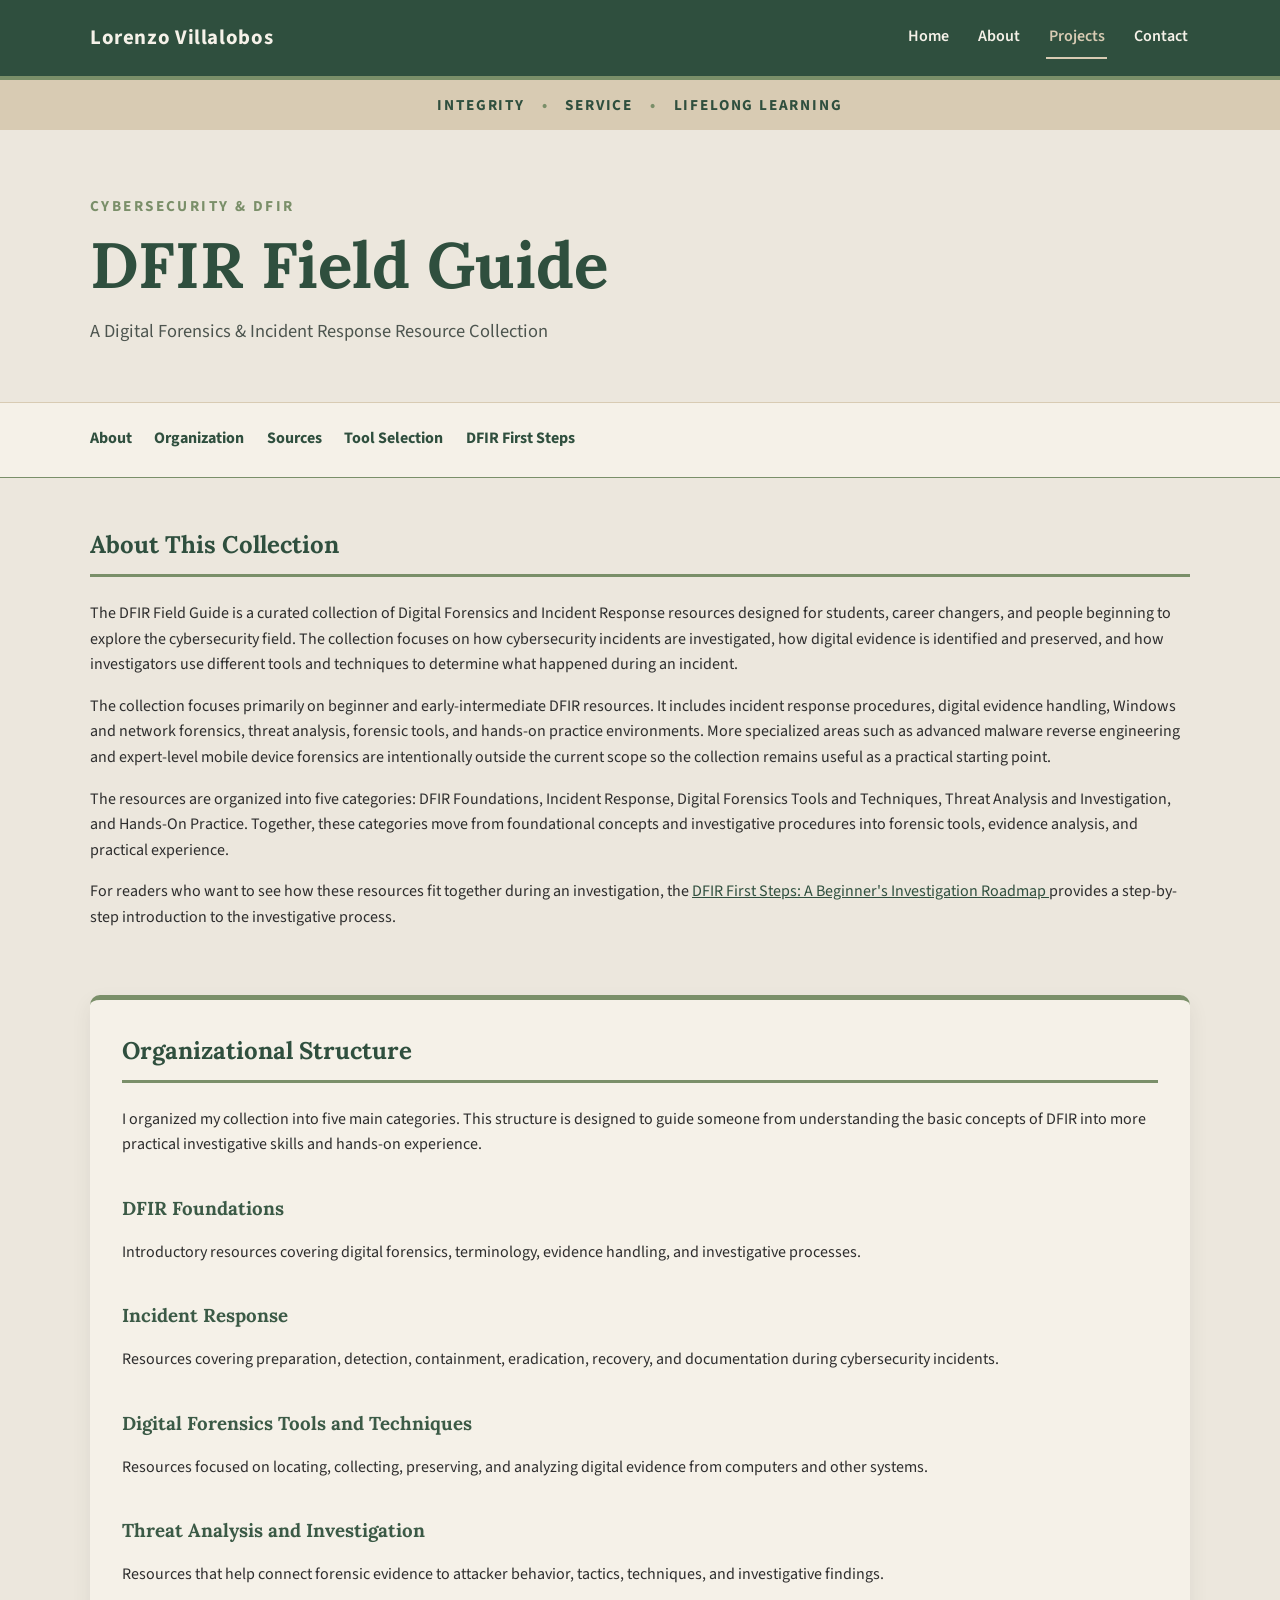
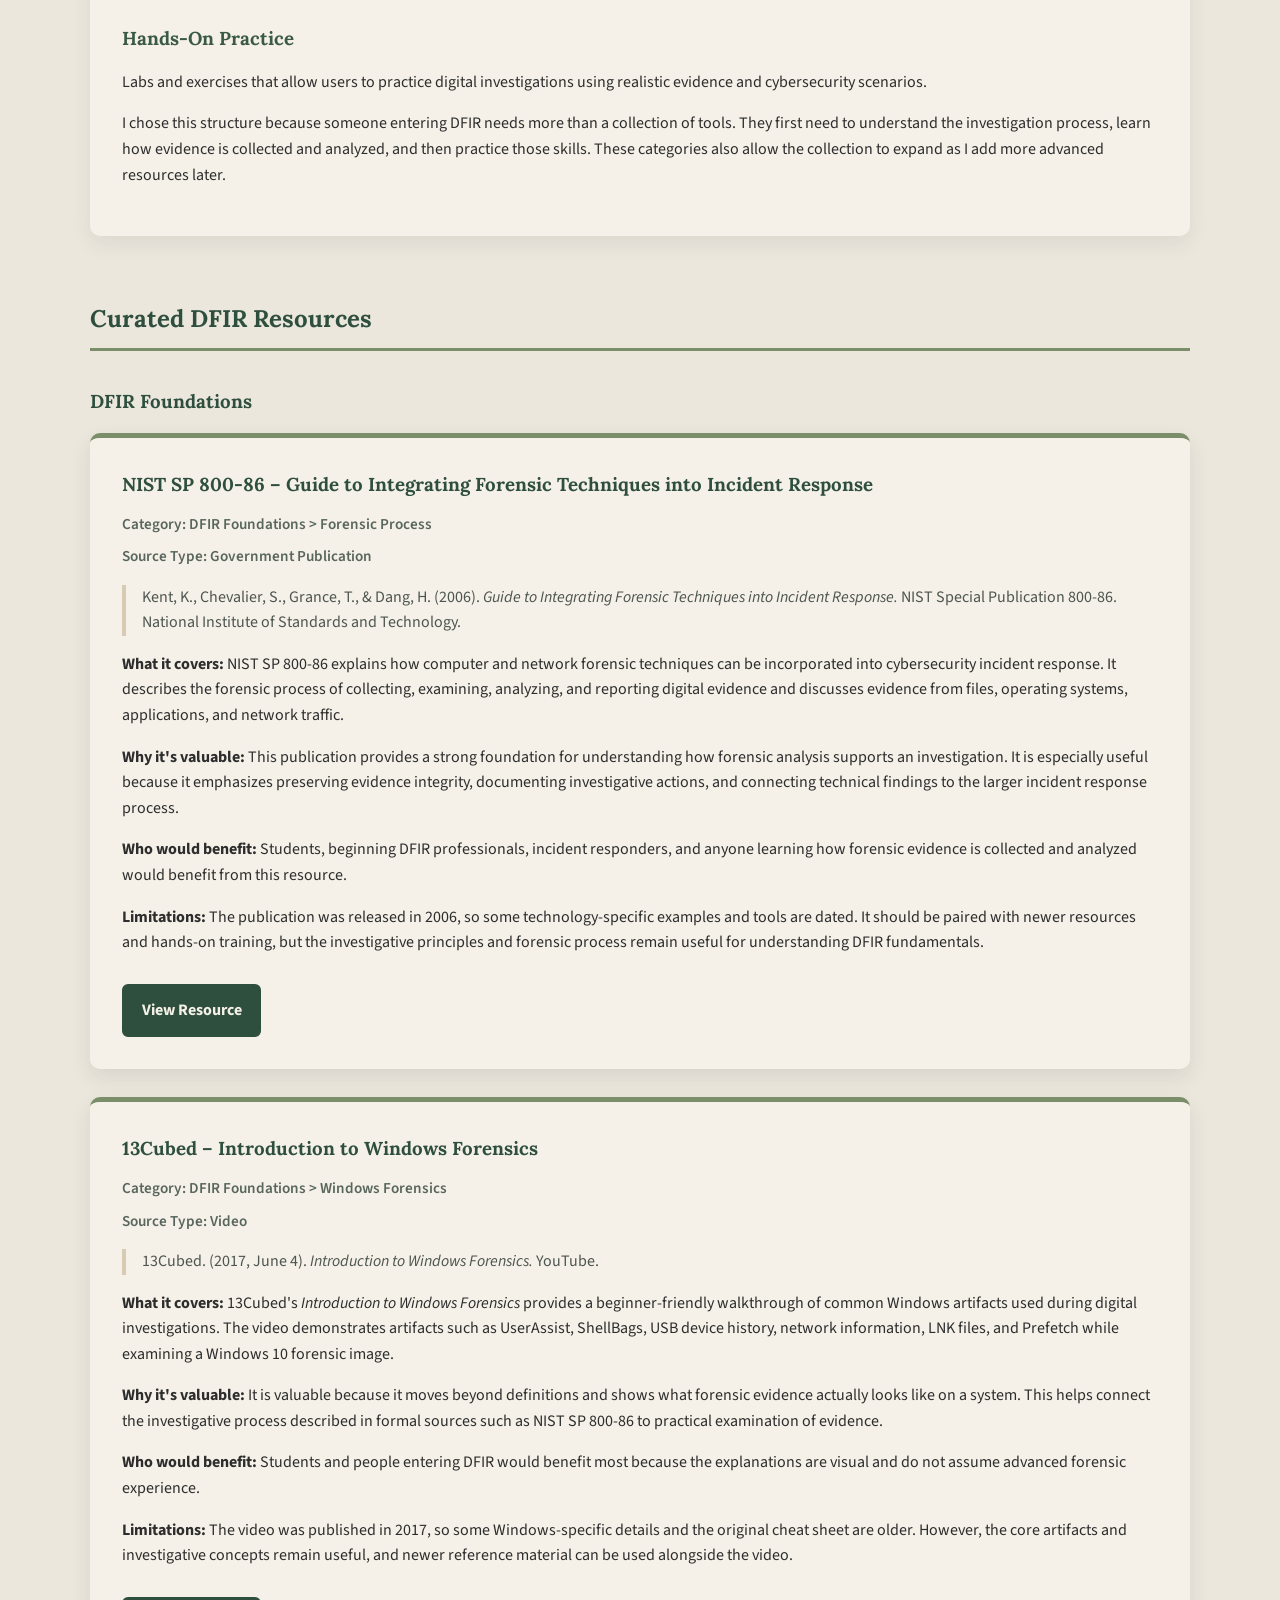
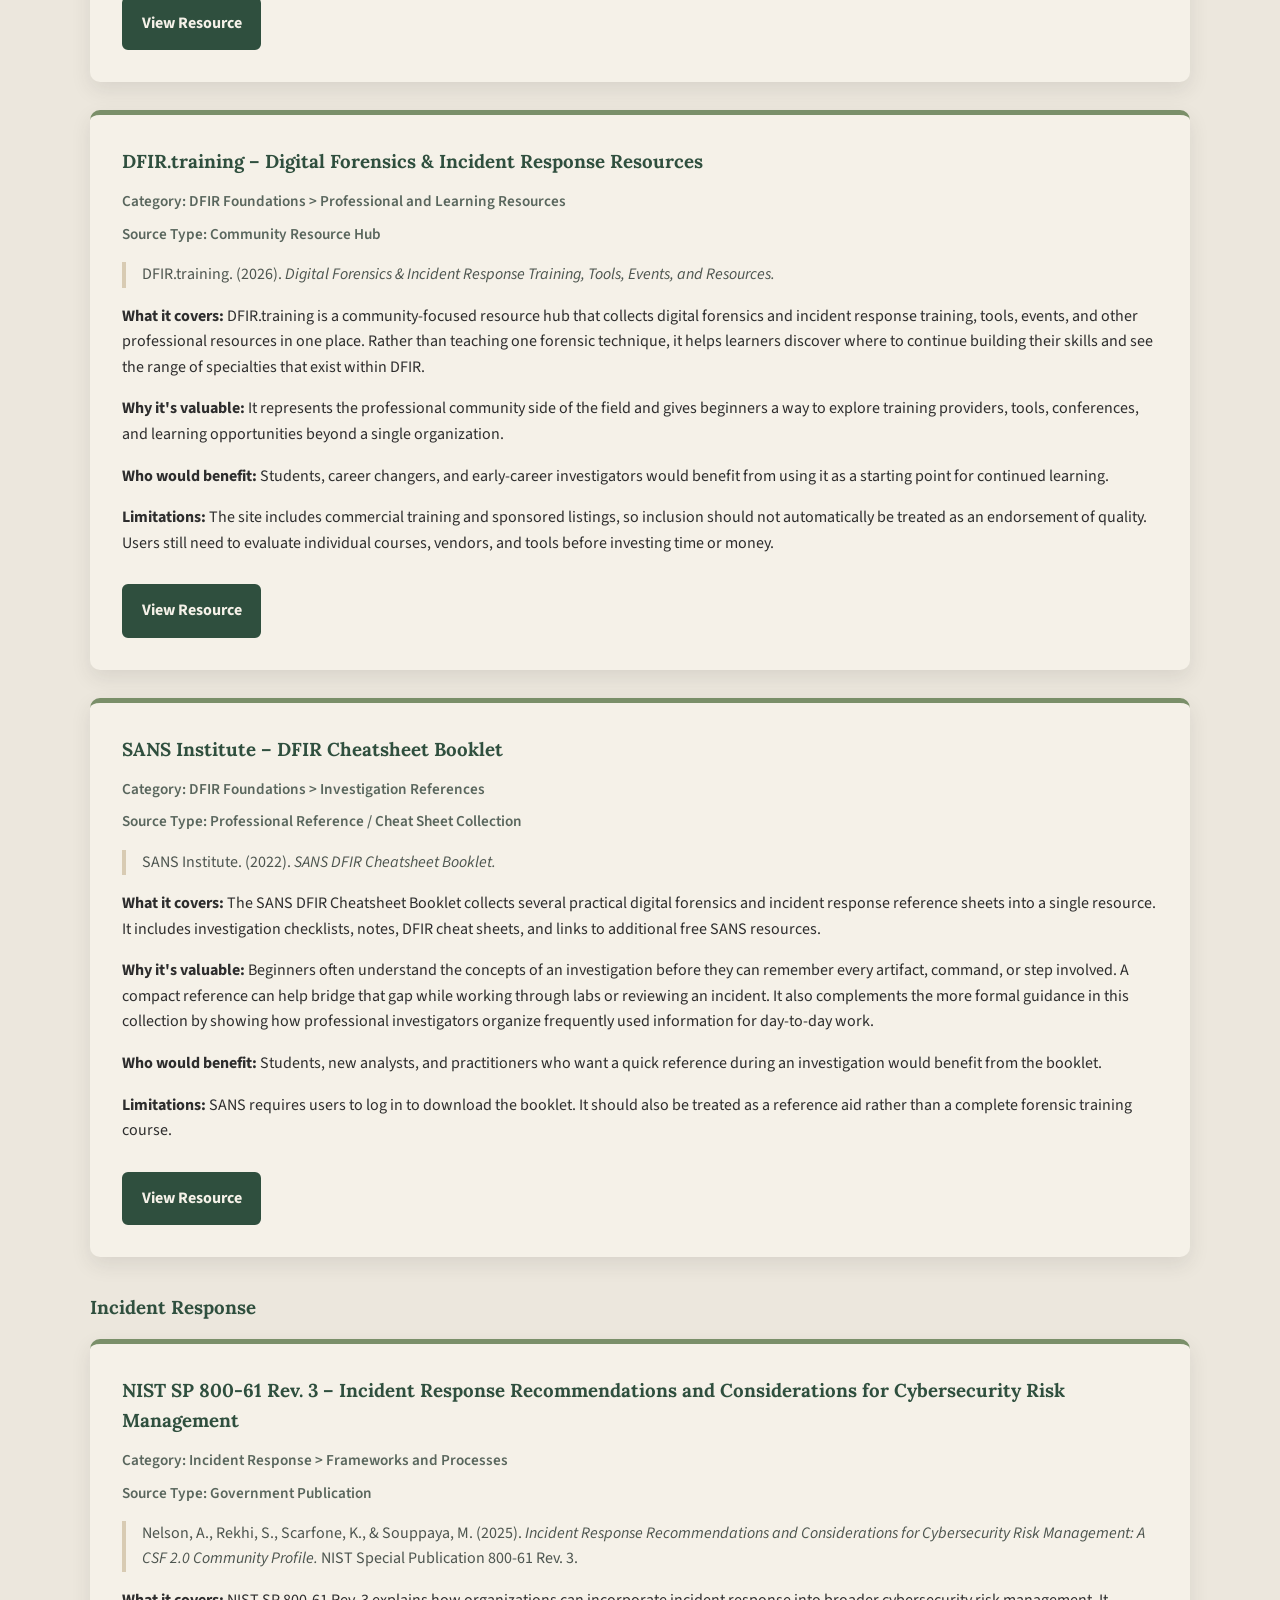
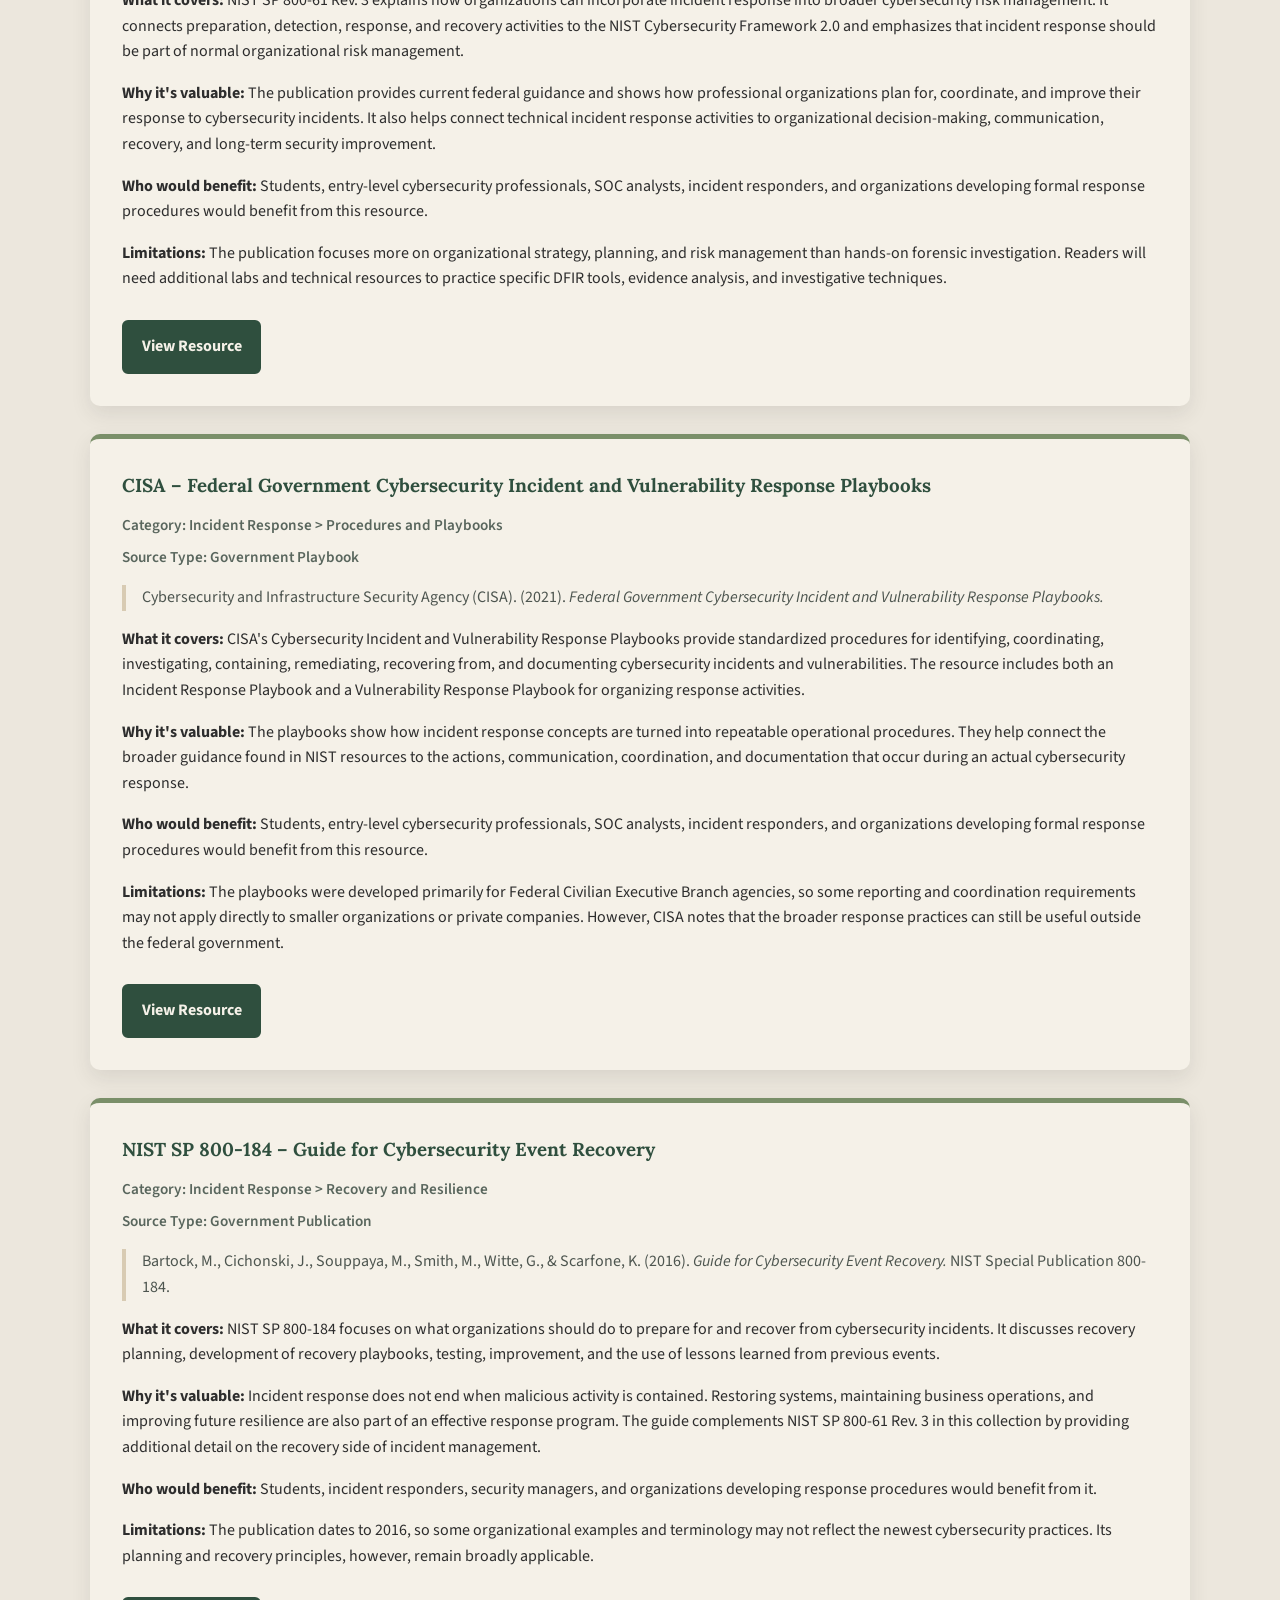
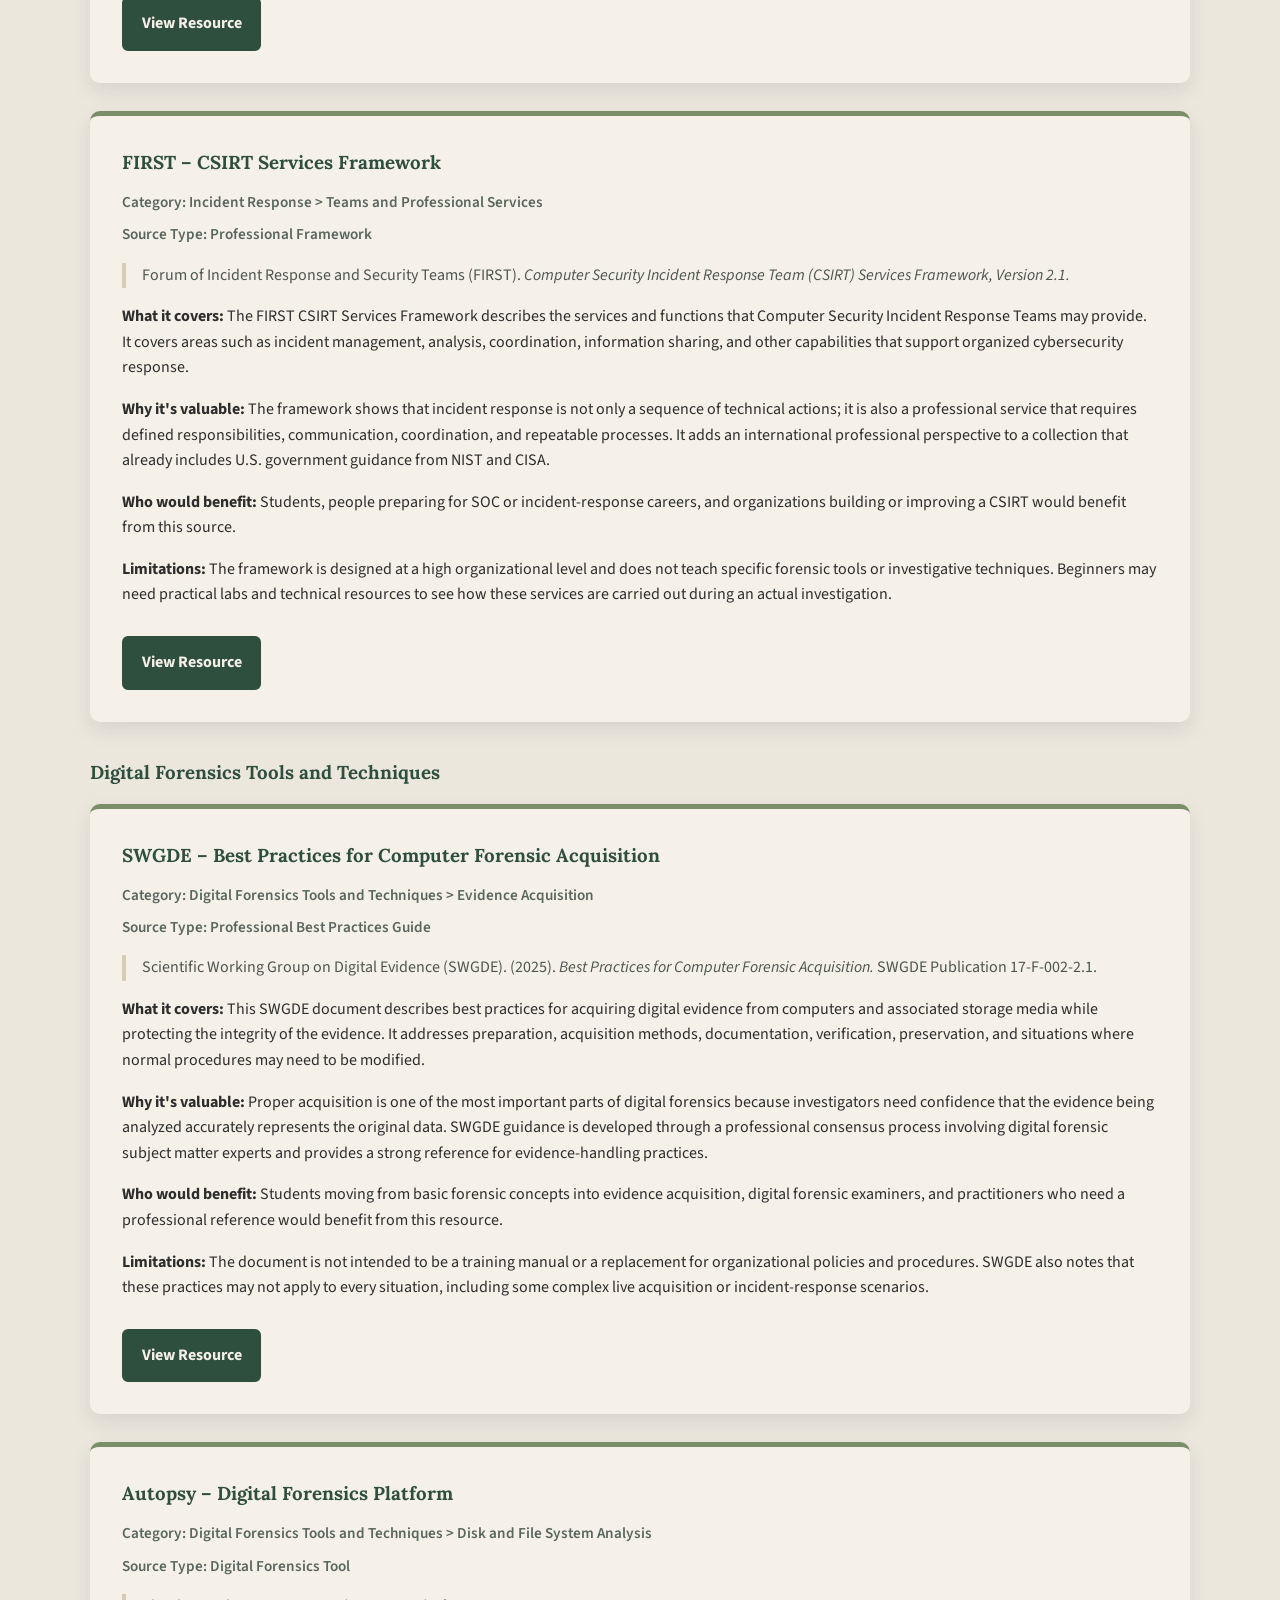
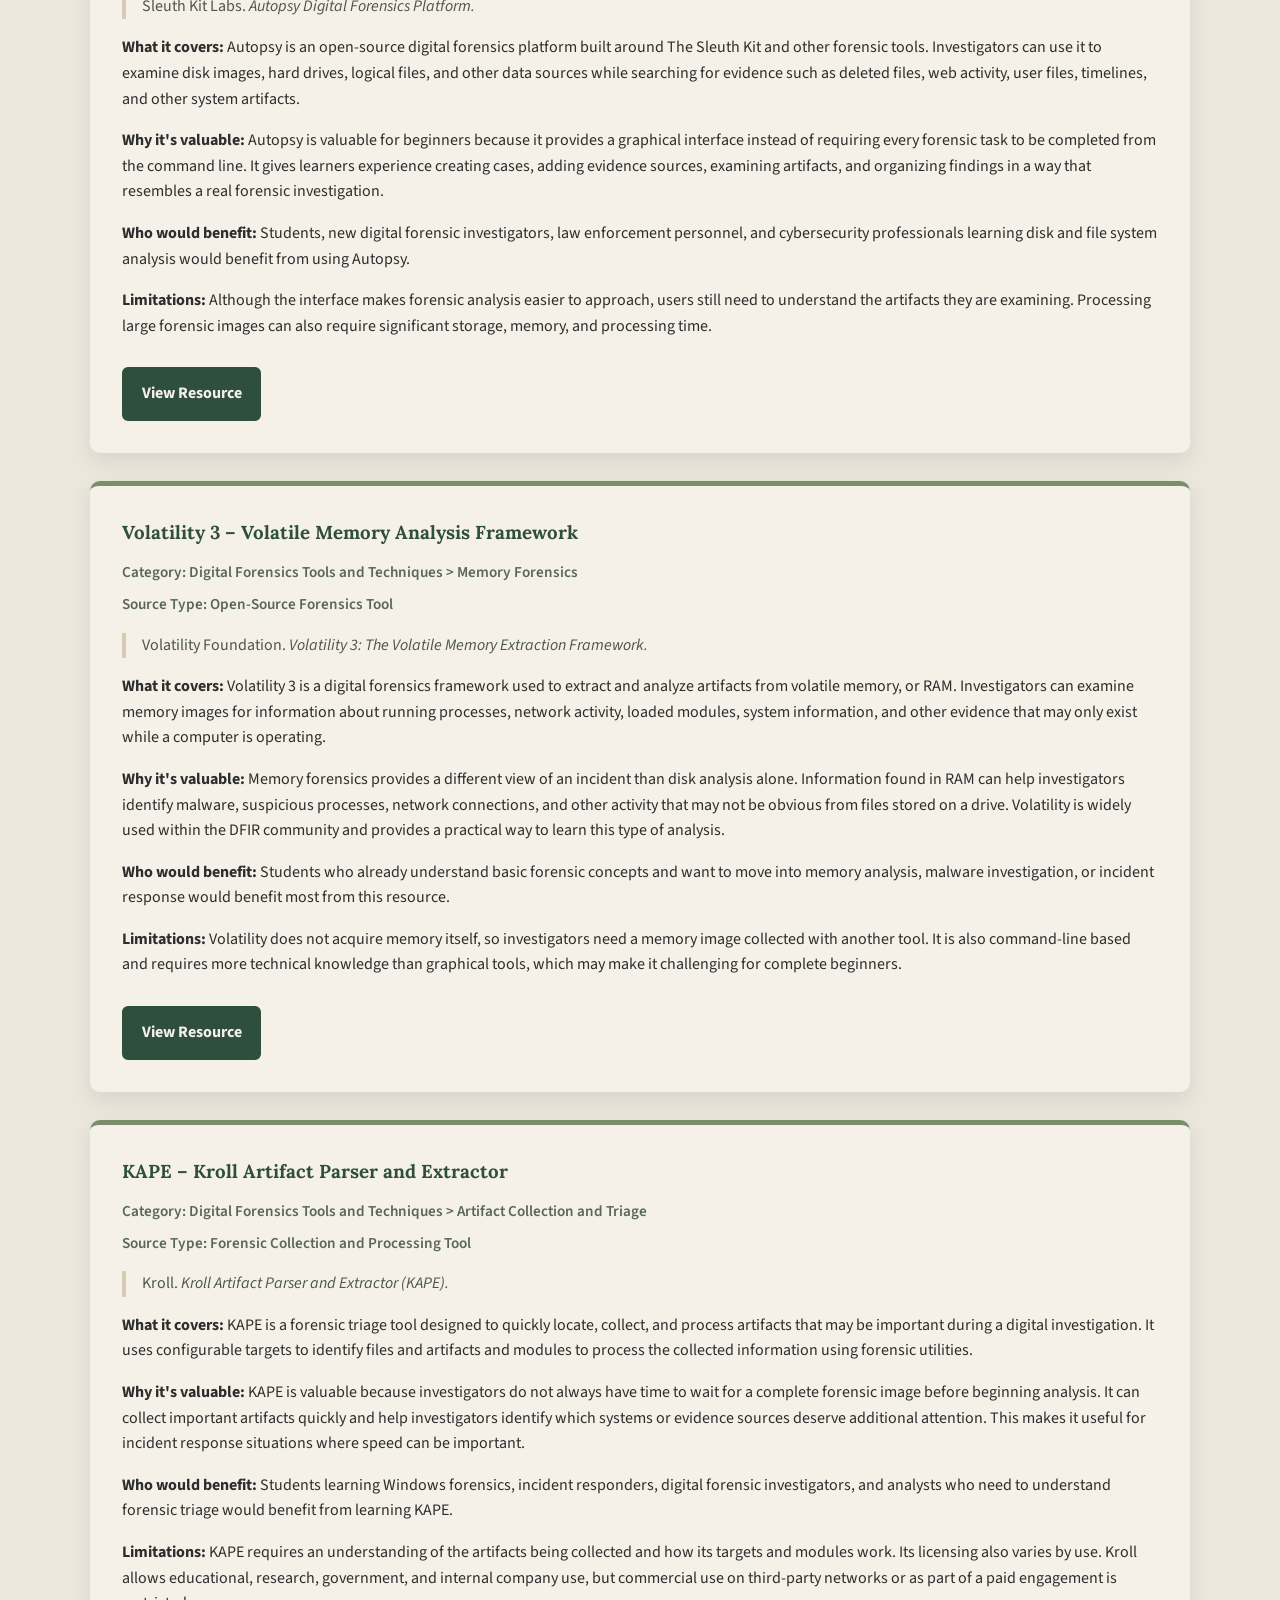
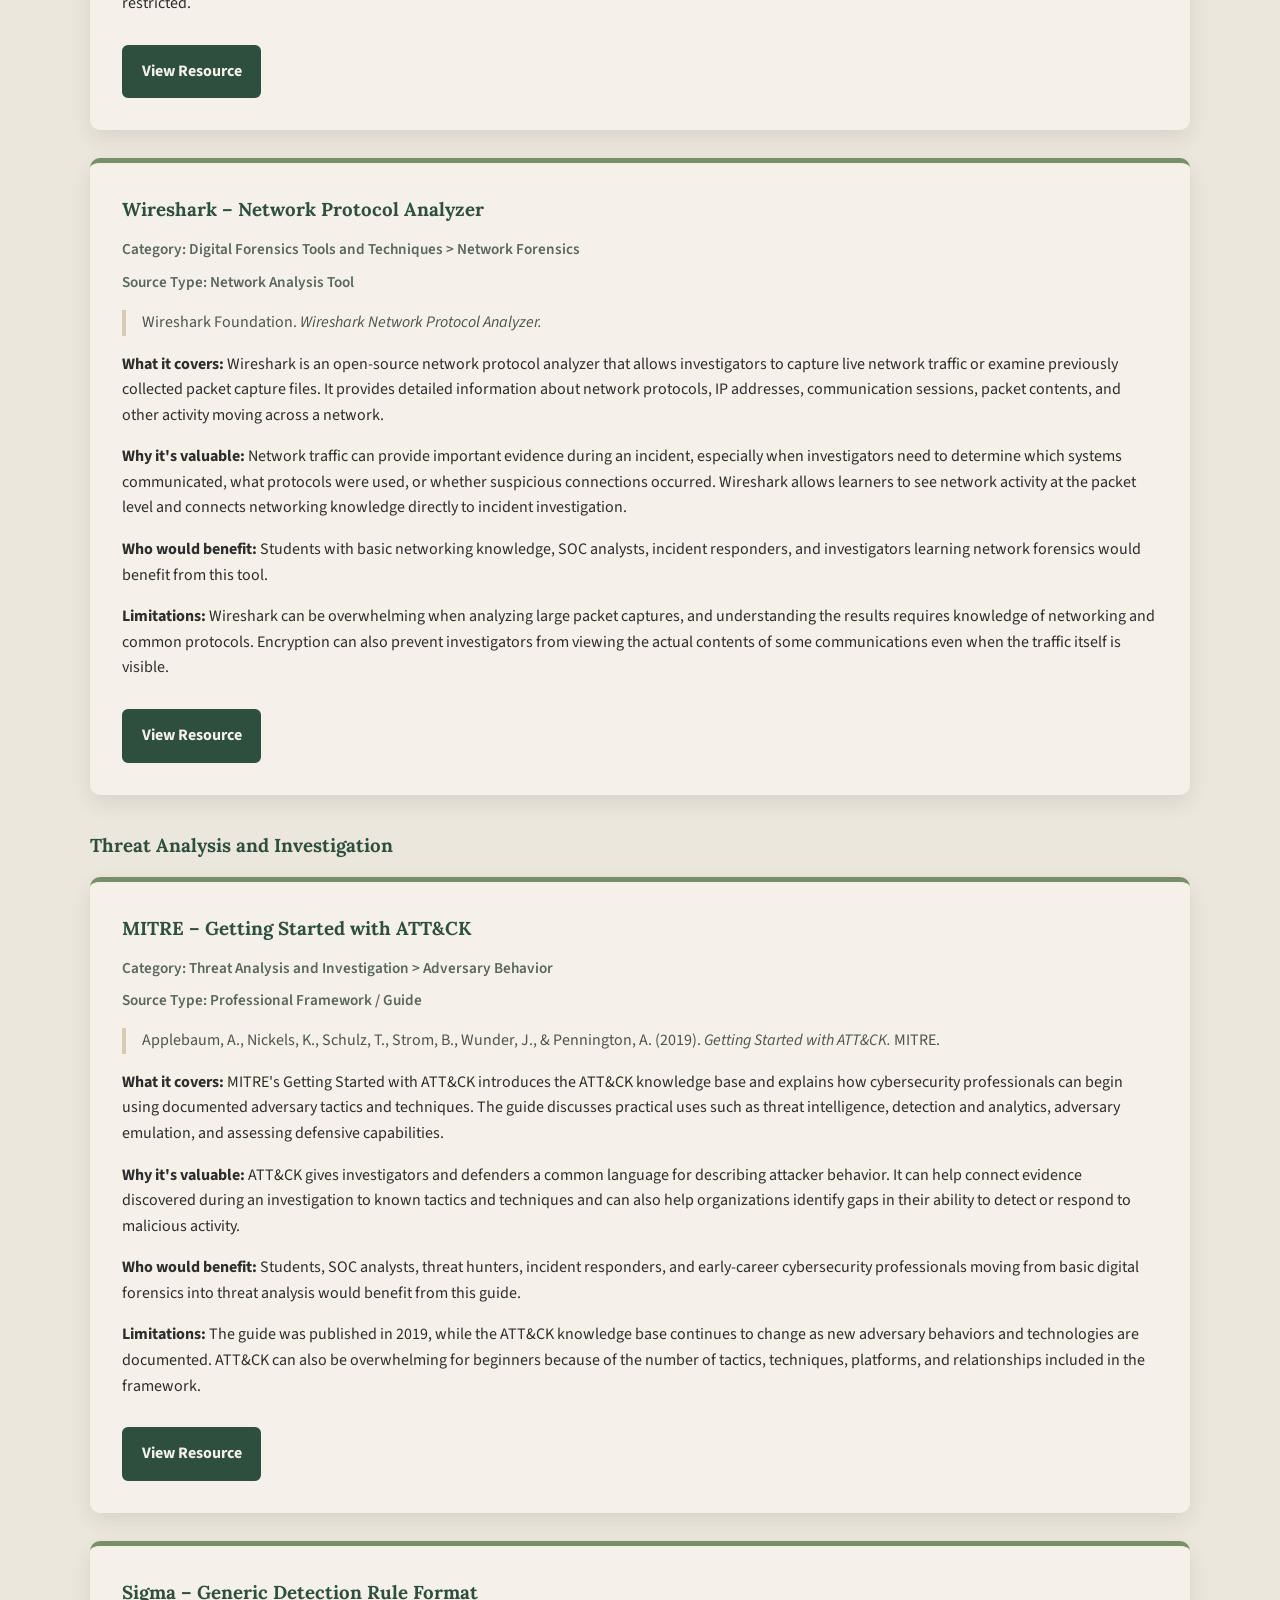
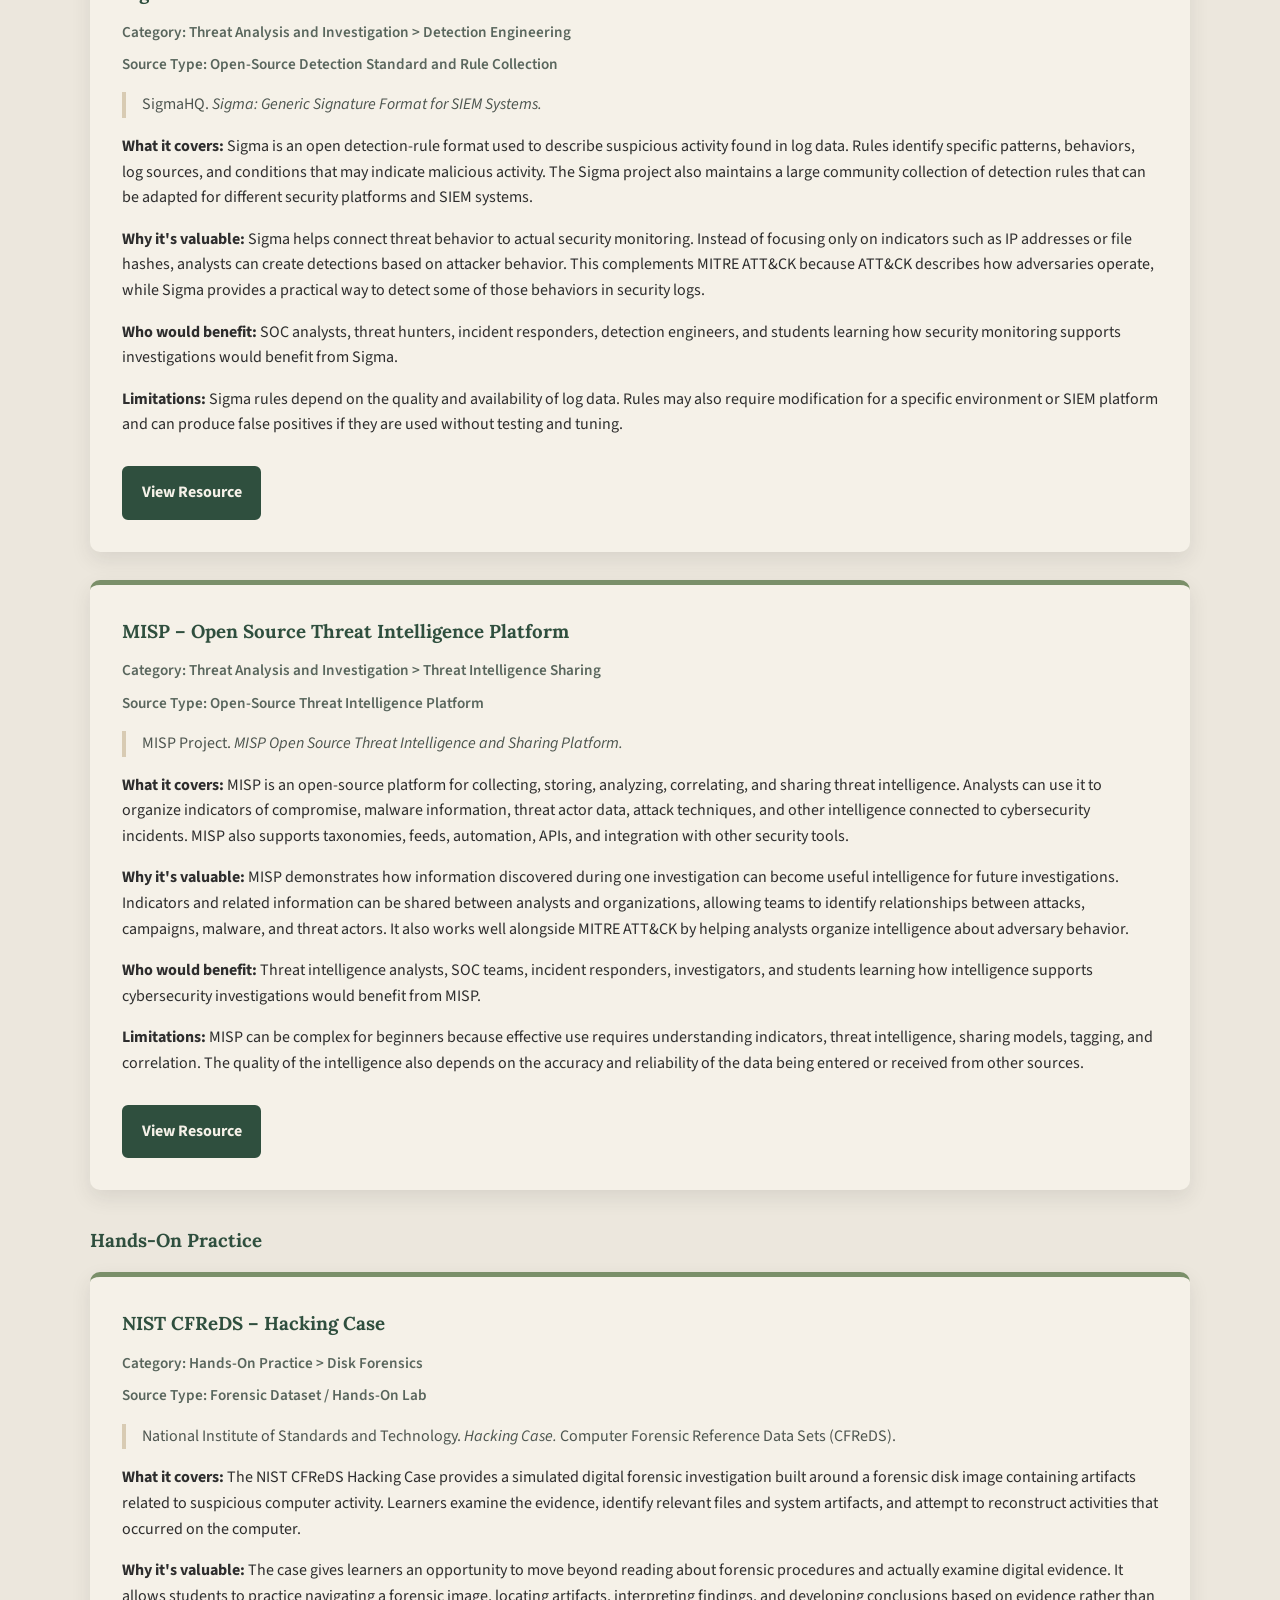
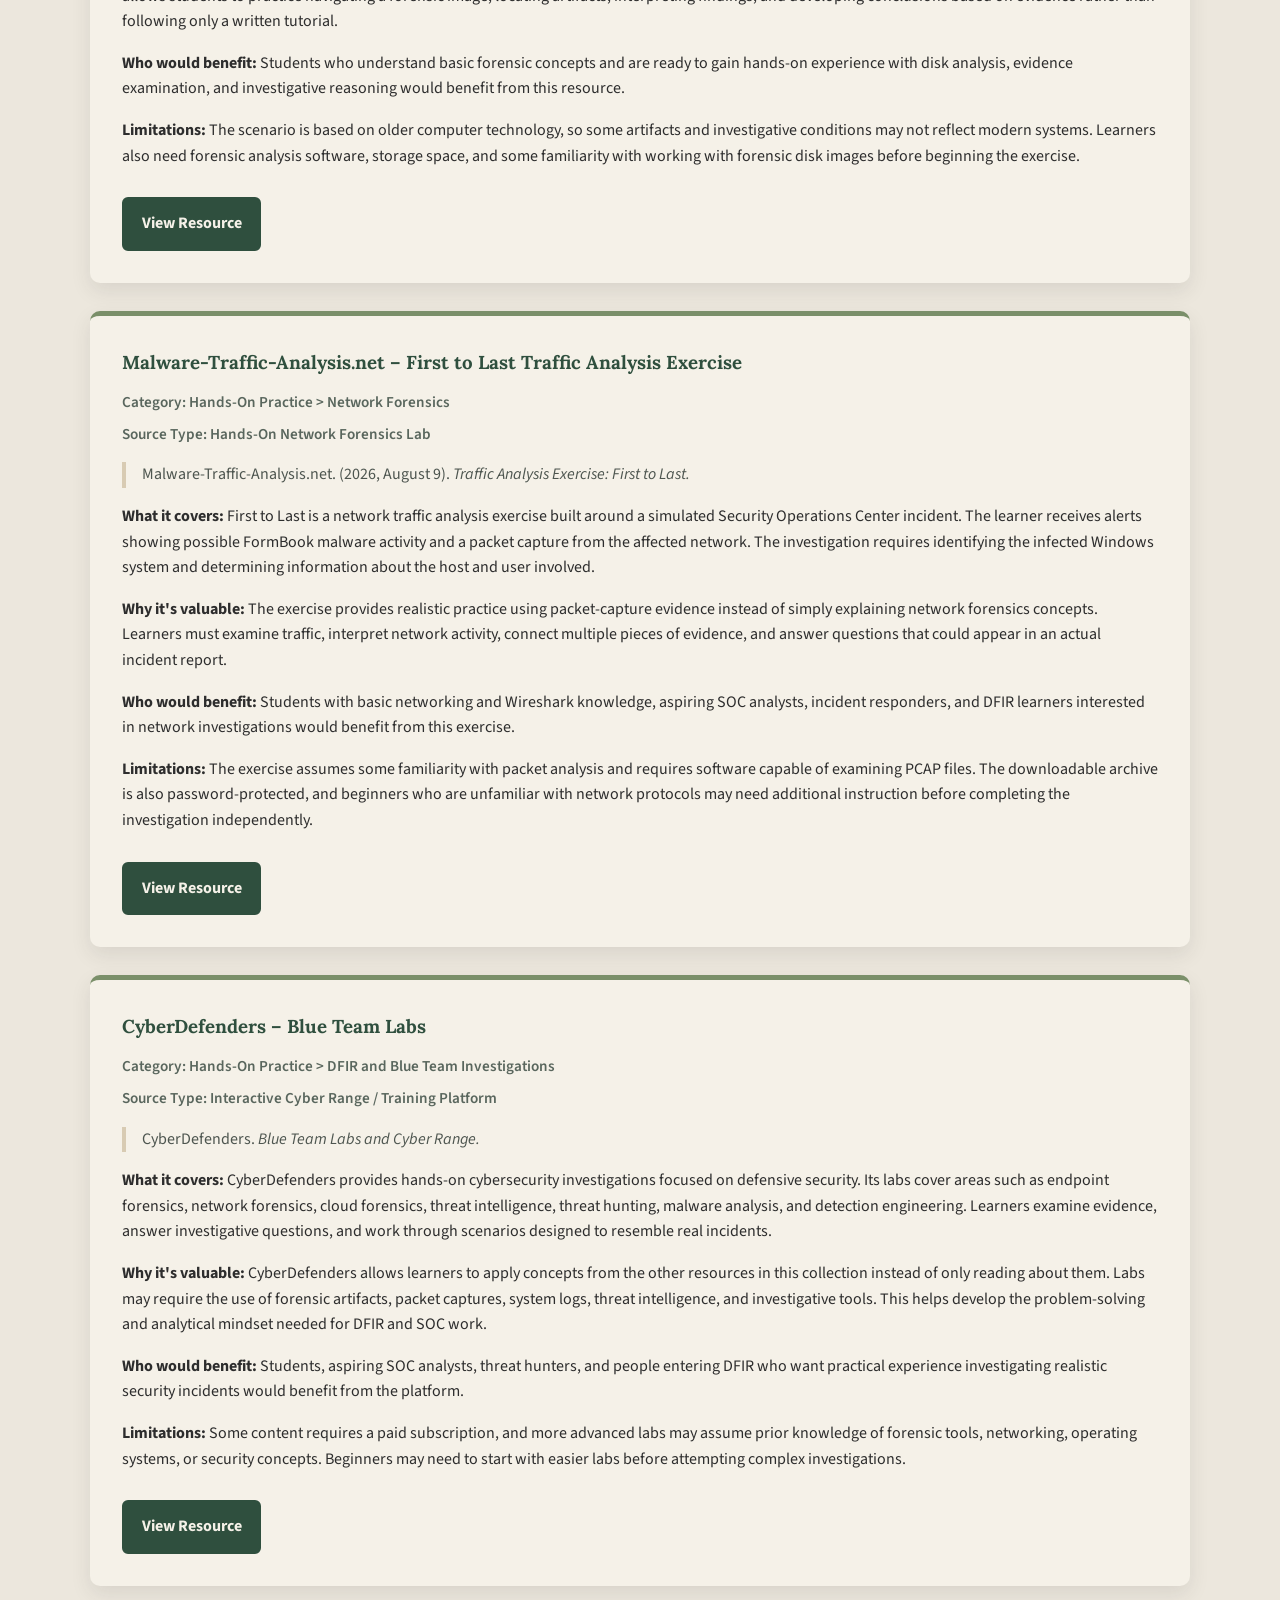
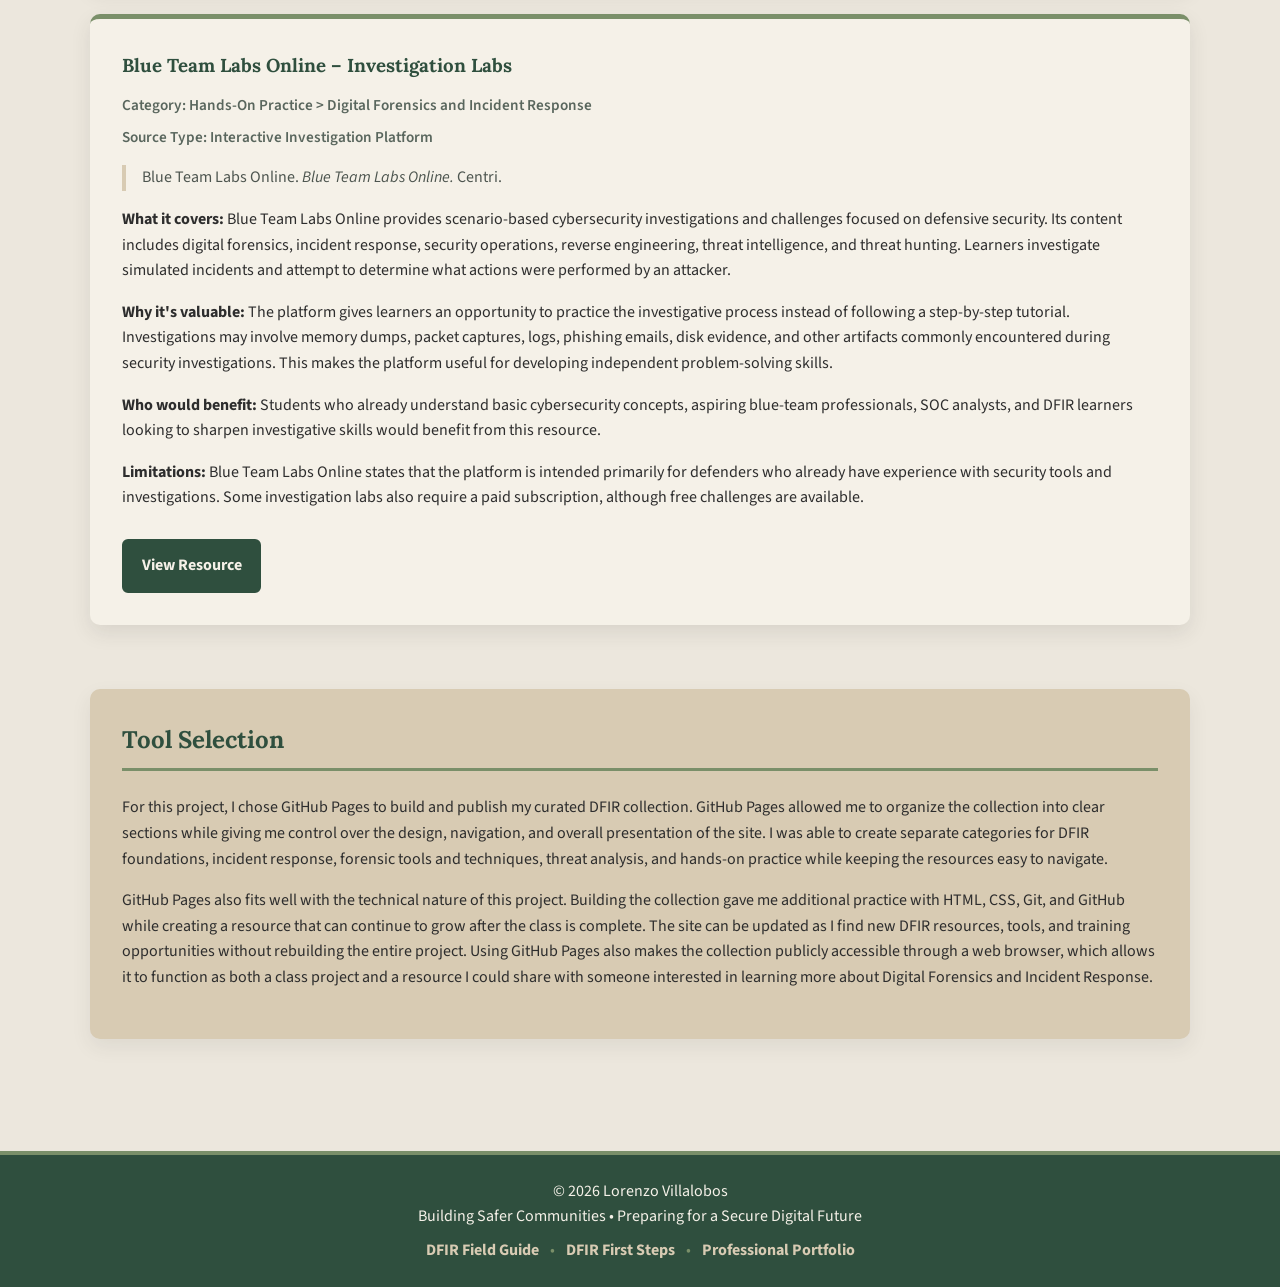
<file: index.html>
<!DOCTYPE html>
<html lang="en">

<head>
    <meta charset="UTF-8">
    <meta name="viewport" content="width=device-width, initial-scale=1.0">

   <title>DFIR Field Guide</title>

<link rel="preconnect" href="https://fonts.googleapis.com">
<link rel="preconnect" href="https://fonts.gstatic.com" crossorigin>

<link href="https://fonts.googleapis.com/css2?family=Lora:wght@400;600;700&family=Source+Sans+3:wght@400;600;700&display=swap"
      rel="stylesheet">

<link rel="stylesheet" href="style.css">
</head>

<body>

    <!-- Professional Portfolio Header -->
    <header class="site-header">
        <div class="container header-content">

            <a
                class="site-name"
                href="https://lorenzojvillalobos.github.io/professional-portfolio/">
                Lorenzo Villalobos
            </a>

            <nav class="site-nav" aria-label="Main navigation">
                <ul class="nav-links">

                    <li>
                        <a href="https://lorenzojvillalobos.github.io/professional-portfolio/">
                            Home
                        </a>
                    </li>

                    <li>
                        <a href="https://lorenzojvillalobos.github.io/professional-portfolio/about.html">
                            About
                        </a>
                    </li>

                    <li>
                        <a
                            class="active"
                            href="https://lorenzojvillalobos.github.io/professional-portfolio/projects.html">
                            Projects
                        </a>
                    </li>

                    <li>
                        <a href="https://lorenzojvillalobos.github.io/professional-portfolio/contact.html">
                            Contact
                        </a>
                    </li>

                </ul>
            </nav>

        </div>
    </header>

    <!-- Professional Values -->
    <section class="values-banner" aria-label="Professional values">
        <div class="container">
            <p>
                Integrity <span>•</span>
                Service <span>•</span>
                Lifelong Learning
            </p>
        </div>
    </section>

    <!-- Project Heading -->
    <section class="project-hero">
        <div class="container">

            <p class="project-eyebrow">Cybersecurity &amp; DFIR</p>

            <h1>DFIR Field Guide</h1>

            <p>
                A Digital Forensics &amp; Incident Response Resource Collection
            </p>

        </div>
    </section>

    <!-- DFIR Project Navigation -->
    <nav class="project-nav" aria-label="DFIR Field Guide navigation">
        <div class="container">

            <a href="#about">About</a>
            <a href="#organization">Organization</a>
            <a href="#sources">Sources</a>
            <a href="#tool">Tool Selection</a>
           <a href="dfir-first-steps.html">DFIR First Steps</a>

        </div>
    </nav>

    <main>

        <!-- Topic Statement -->
           <section id="about">

    <h2>About This Collection</h2>


    <p>
        The DFIR Field Guide is a curated collection of Digital Forensics
        and Incident Response resources designed for students, career
        changers, and people beginning to explore the cybersecurity field.
        The collection focuses on how cybersecurity incidents are investigated,
        how digital evidence is identified and preserved, and how investigators
        use different tools and techniques to determine what happened during
        an incident.
    </p>

    <p>
        The collection focuses primarily on beginner and early-intermediate
        DFIR resources. It includes incident response procedures, digital
        evidence handling, Windows and network forensics, threat analysis,
        forensic tools, and hands-on practice environments. More specialized
        areas such as advanced malware reverse engineering and expert-level
        mobile device forensics are intentionally outside the current scope so
        the collection remains useful as a practical starting point.
    </p>

    <p>
        The resources are organized into five categories: DFIR Foundations,
        Incident Response, Digital Forensics Tools and Techniques, Threat
        Analysis and Investigation, and Hands-On Practice. Together, these
        categories move from foundational concepts and investigative procedures
        into forensic tools, evidence analysis, and practical experience.
    </p>

    <p>
        For readers who want to see how these resources fit together during
        an investigation, the
        <a href="dfir-first-steps.html">
            DFIR First Steps: A Beginner's Investigation Roadmap
        </a>
        provides a step-by-step introduction to the investigative process.
    </p>

</section>
            
            <!-- Organizational Structure -->
<section id="organization">

    <h2>Organizational Structure</h2>

    <p>
        I organized my collection into five main categories. This
        structure is designed to guide someone from understanding the basic
        concepts of DFIR into more practical investigative skills and
        hands-on experience.
    </p>

    <h3>DFIR Foundations</h3>
    <p>
        Introductory resources covering digital forensics, terminology,
        evidence handling, and investigative processes.
    </p>

    <h3>Incident Response</h3>
    <p>
        Resources covering preparation, detection, containment, eradication,
        recovery, and documentation during cybersecurity incidents.
    </p>

    <h3>Digital Forensics Tools and Techniques</h3>
    <p>
        Resources focused on locating, collecting, preserving, and analyzing
        digital evidence from computers and other systems.
    </p>

    <h3>Threat Analysis and Investigation</h3>
    <p>
        Resources that help connect forensic evidence to attacker behavior,
        tactics, techniques, and investigative findings.
    </p>

    <h3>Hands-On Practice</h3>
    <p>
        Labs and exercises that allow users to practice digital investigations
        using realistic evidence and cybersecurity scenarios.
    </p>

    <p>
        I chose this structure because someone entering DFIR needs more than
        a collection of tools. They first need to understand the investigation
        process, learn how evidence is collected and analyzed, and then
        practice those skills. These categories also allow the collection to
        expand as I add more advanced resources later.
    </p>

        </section>
    <!-- Curated DFIR Resources -->
<section id="sources">

    <h2>Curated DFIR Resources</h2>

    <!-- DFIR Foundations -->
    <h3>DFIR Foundations</h3>
    
    <div class="source-card">

    <h3>
        NIST SP 800-86 – Guide to Integrating Forensic Techniques
        into Incident Response
    </h3>

    <p class="category">
        Category: DFIR Foundations &gt; Forensic Process
    </p>

    <p class="category">
        Source Type: Government Publication
    </p>

    <p class="citation">
        Kent, K., Chevalier, S., Grance, T., &amp; Dang, H. (2006).
        <em>Guide to Integrating Forensic Techniques into Incident Response.</em>
        NIST Special Publication 800-86. National Institute of Standards
        and Technology.
    </p>

    <p>
        <strong>What it covers:</strong>
        NIST SP 800-86 explains how computer and network forensic techniques
        can be incorporated into cybersecurity incident response. It describes
        the forensic process of collecting, examining, analyzing, and reporting
        digital evidence and discusses evidence from files, operating systems,
        applications, and network traffic.
    </p>

    <p>
        <strong>Why it's valuable:</strong>
        This publication provides a strong foundation for understanding how
        forensic analysis supports an investigation. It is especially useful
        because it emphasizes preserving evidence integrity, documenting
        investigative actions, and connecting technical findings to the larger
        incident response process.
    </p>

    <p>
        <strong>Who would benefit:</strong>
        Students, beginning DFIR professionals, incident responders, and anyone
        learning how forensic evidence is collected and analyzed would benefit
        from this resource.
    </p>

    <p>
        <strong>Limitations:</strong>
        The publication was released in 2006, so some technology-specific
        examples and tools are dated. It should be paired with newer resources
        and hands-on training, but the investigative principles and forensic
        process remain useful for understanding DFIR fundamentals.
    </p>

    <a class="resource-link"
       href="https://csrc.nist.gov/pubs/sp/800/86/final"
       target="_blank"
       rel="noopener noreferrer">
        View Resource
    </a>

</div>

    
<!-- 13Cubed - Introduction to Windows Forensics -->
<div class="source-card">

    <h3>
        13Cubed – Introduction to Windows Forensics
    </h3>

    <p class="category">
        Category: DFIR Foundations &gt; Windows Forensics
    </p>

    <p class="category">
        Source Type: Video
    </p>

    <p class="citation">
        13Cubed. (2017, June 4).
        <em>Introduction to Windows Forensics.</em>
        YouTube.
    </p>

    <p>
        <strong>What it covers:</strong>
        13Cubed's <em>Introduction to Windows Forensics</em> provides a
        beginner-friendly walkthrough of common Windows artifacts used during
        digital investigations. The video demonstrates artifacts such as
        UserAssist, ShellBags, USB device history, network information,
        LNK files, and Prefetch while examining a Windows 10 forensic image.
    </p>

    <p>
        <strong>Why it's valuable:</strong>
        It is valuable because it moves beyond definitions and shows what
        forensic evidence actually looks like on a system. This helps connect
        the investigative process described in formal sources such as
        NIST SP 800-86 to practical examination of evidence.
    </p>

    <p>
        <strong>Who would benefit:</strong>
        Students and people entering DFIR would benefit most because the
        explanations are visual and do not assume advanced forensic experience.
    </p>

    <p>
        <strong>Limitations:</strong>
        The video was published in 2017, so some Windows-specific details
        and the original cheat sheet are older. However, the core artifacts
        and investigative concepts remain useful, and newer reference
        material can be used alongside the video.
    </p>

    <a class="resource-link"
       href="https://www.youtube.com/watch?v=VYROU-ZwZX8"
       target="_blank"
       rel="noopener noreferrer">
        View Resource
    </a>

</div>

<!-- DFIR.training -->
<div class="source-card">

    <h3>
        DFIR.training – Digital Forensics &amp; Incident Response Resources
    </h3>

    <p class="category">
        Category: DFIR Foundations &gt; Professional and Learning Resources
    </p>

    <p class="category">
        Source Type: Community Resource Hub
    </p>

    <p class="citation">
        DFIR.training. (2026).
        <em>Digital Forensics &amp; Incident Response Training, Tools,
        Events, and Resources.</em>
    </p>

    <p>
        <strong>What it covers:</strong>
        DFIR.training is a community-focused resource hub that collects
        digital forensics and incident response training, tools, events,
        and other professional resources in one place. Rather than teaching
        one forensic technique, it helps learners discover where to continue
        building their skills and see the range of specialties that exist
        within DFIR.
    </p>

    <p>
        <strong>Why it's valuable:</strong>
        It represents the professional community side of the field and gives
        beginners a way to explore training providers, tools, conferences,
        and learning opportunities beyond a single organization.
    </p>

    <p>
        <strong>Who would benefit:</strong>
        Students, career changers, and early-career investigators would
        benefit from using it as a starting point for continued learning.
    </p>

    <p>
        <strong>Limitations:</strong>
        The site includes commercial training and sponsored listings, so
        inclusion should not automatically be treated as an endorsement of
        quality. Users still need to evaluate individual courses, vendors,
        and tools before investing time or money.
    </p>

    <a class="resource-link"
       href="https://www.dfir.training/"
       target="_blank"
       rel="noopener noreferrer">
        View Resource
    </a>

</div>


<!-- SANS DFIR Cheatsheet Booklet -->
<div class="source-card">

    <h3>
        SANS Institute – DFIR Cheatsheet Booklet
    </h3>

    <p class="category">
        Category: DFIR Foundations &gt; Investigation References
    </p>

    <p class="category">
        Source Type: Professional Reference / Cheat Sheet Collection
    </p>

    <p class="citation">
        SANS Institute. (2022).
        <em>SANS DFIR Cheatsheet Booklet.</em>
    </p>

    <p>
        <strong>What it covers:</strong>
        The SANS DFIR Cheatsheet Booklet collects several practical digital
        forensics and incident response reference sheets into a single
        resource. It includes investigation checklists, notes, DFIR cheat
        sheets, and links to additional free SANS resources.
    </p>

    <p>
        <strong>Why it's valuable:</strong>
        Beginners often understand the concepts of an investigation before
        they can remember every artifact, command, or step involved. A compact
        reference can help bridge that gap while working through labs or
        reviewing an incident. It also complements the more formal guidance
        in this collection by showing how professional investigators organize
        frequently used information for day-to-day work.
    </p>

    <p>
        <strong>Who would benefit:</strong>
        Students, new analysts, and practitioners who want a quick reference
        during an investigation would benefit from the booklet.
    </p>

    <p>
        <strong>Limitations:</strong>
        SANS requires users to log in to download the booklet. It should also
        be treated as a reference aid rather than a complete forensic training
        course.
    </p>

    <a class="resource-link"
       href="https://www.sans.org/posters/sans-dfir-cheatsheet-booklet"
       target="_blank"
       rel="noopener noreferrer">
        View Resource
    </a>

    </div>


    
    <!-- Incident Response -->
    <h3>Incident Response</h3>

   <div class="source-card">

    <h3>
        NIST SP 800-61 Rev. 3 – Incident Response Recommendations
        and Considerations for Cybersecurity Risk Management
    </h3>

    <p class="category">
        Category: Incident Response &gt; Frameworks and Processes
    </p>

    <p class="category">
        Source Type: Government Publication
    </p>

    <p class="citation">
        Nelson, A., Rekhi, S., Scarfone, K., &amp; Souppaya, M. (2025).
        <em>Incident Response Recommendations and Considerations for
        Cybersecurity Risk Management: A CSF 2.0 Community Profile.</em>
        NIST Special Publication 800-61 Rev. 3.
    </p>

    <p>
        <strong>What it covers:</strong>
        NIST SP 800-61 Rev. 3 explains how organizations can incorporate
        incident response into broader cybersecurity risk management. It
        connects preparation, detection, response, and recovery activities
        to the NIST Cybersecurity Framework 2.0 and emphasizes that incident
        response should be part of normal organizational risk management.
    </p>

    <p>
        <strong>Why it's valuable:</strong>
        The publication provides current federal guidance and shows how
        professional organizations plan for, coordinate, and improve their
        response to cybersecurity incidents. It also helps connect technical
        incident response activities to organizational decision-making,
        communication, recovery, and long-term security improvement.
    </p>

    <p>
        <strong>Who would benefit:</strong>
        Students, entry-level cybersecurity professionals, SOC analysts,
        incident responders, and organizations developing formal response
        procedures would benefit from this resource.
    </p>

    <p>
        <strong>Limitations:</strong>
        The publication focuses more on organizational strategy, planning,
        and risk management than hands-on forensic investigation. Readers
        will need additional labs and technical resources to practice specific
        DFIR tools, evidence analysis, and investigative techniques.
    </p>

    <a class="resource-link"
       href="https://csrc.nist.gov/pubs/sp/800/61/r3/final"
       target="_blank"
       rel="noopener noreferrer">
        View Resource
    </a>

</div>


    <!-- Additional Incident Response Source -->
    <!-- CISA Incident and Vulnerability Response Playbooks -->
<div class="source-card">

    <h3>
        CISA – Federal Government Cybersecurity Incident and
        Vulnerability Response Playbooks
    </h3>

    <p class="category">
        Category: Incident Response &gt; Procedures and Playbooks
    </p>

    <p class="category">
        Source Type: Government Playbook
    </p>

    <p class="citation">
        Cybersecurity and Infrastructure Security Agency (CISA). (2021).
        <em>Federal Government Cybersecurity Incident and Vulnerability
        Response Playbooks.</em>
    </p>

    <p>
        <strong>What it covers:</strong>
        CISA's Cybersecurity Incident and Vulnerability Response Playbooks
        provide standardized procedures for identifying, coordinating,
        investigating, containing, remediating, recovering from, and
        documenting cybersecurity incidents and vulnerabilities. The
        resource includes both an Incident Response Playbook and a
        Vulnerability Response Playbook for organizing response activities.
    </p>

    <p>
        <strong>Why it's valuable:</strong>
        The playbooks show how incident response concepts are turned into
        repeatable operational procedures. They help connect the broader
        guidance found in NIST resources to the actions, communication,
        coordination, and documentation that occur during an actual
        cybersecurity response.
    </p>

    <p>
        <strong>Who would benefit:</strong>
        Students, entry-level cybersecurity professionals, SOC analysts,
        incident responders, and organizations developing formal response
        procedures would benefit from this resource.
    </p>

    <p>
        <strong>Limitations:</strong>
        The playbooks were developed primarily for Federal Civilian Executive
        Branch agencies, so some reporting and coordination requirements may
        not apply directly to smaller organizations or private companies.
        However, CISA notes that the broader response practices can still be
        useful outside the federal government.
    </p>

    <a class="resource-link"
       href="https://www.cisa.gov/topics/cybersecurity-best-practices/executive-order-improving-nations-cybersecurity"
       target="_blank"
       rel="noopener noreferrer">
        View Resource
    </a>

</div>
    
    <!-- NIST SP 800-184 -->
<div class="source-card">

    <h3>
        NIST SP 800-184 – Guide for Cybersecurity Event Recovery
    </h3>

    <p class="category">
        Category: Incident Response &gt; Recovery and Resilience
    </p>

    <p class="category">
        Source Type: Government Publication
    </p>

    <p class="citation">
        Bartock, M., Cichonski, J., Souppaya, M., Smith, M.,
        Witte, G., &amp; Scarfone, K. (2016).
        <em>Guide for Cybersecurity Event Recovery.</em>
        NIST Special Publication 800-184.
    </p>

    <p>
        <strong>What it covers:</strong>
        NIST SP 800-184 focuses on what organizations should do to prepare
        for and recover from cybersecurity incidents. It discusses recovery
        planning, development of recovery playbooks, testing, improvement,
        and the use of lessons learned from previous events.
    </p>

    <p>
        <strong>Why it's valuable:</strong>
        Incident response does not end when malicious activity is contained.
        Restoring systems, maintaining business operations, and improving
        future resilience are also part of an effective response program.
        The guide complements NIST SP 800-61 Rev. 3 in this collection by
        providing additional detail on the recovery side of incident
        management.
    </p>

    <p>
        <strong>Who would benefit:</strong>
        Students, incident responders, security managers, and organizations
        developing response procedures would benefit from it.
    </p>

    <p>
        <strong>Limitations:</strong>
        The publication dates to 2016, so some organizational examples and
        terminology may not reflect the newest cybersecurity practices.
        Its planning and recovery principles, however, remain broadly
        applicable.
    </p>

    <a class="resource-link"
       href="https://csrc.nist.gov/pubs/sp/800/184/final"
       target="_blank"
       rel="noopener noreferrer">
        View Resource
    </a>

</div>


<!-- FIRST CSIRT Services Framework -->
<div class="source-card">

    <h3>
        FIRST – CSIRT Services Framework
    </h3>

    <p class="category">
        Category: Incident Response &gt; Teams and Professional Services
    </p>

    <p class="category">
        Source Type: Professional Framework
    </p>

    <p class="citation">
        Forum of Incident Response and Security Teams (FIRST).
        <em>Computer Security Incident Response Team (CSIRT)
        Services Framework, Version 2.1.</em>
    </p>

    <p>
        <strong>What it covers:</strong>
        The FIRST CSIRT Services Framework describes the services and
        functions that Computer Security Incident Response Teams may provide.
        It covers areas such as incident management, analysis, coordination,
        information sharing, and other capabilities that support organized
        cybersecurity response.
    </p>

    <p>
        <strong>Why it's valuable:</strong>
        The framework shows that incident response is not only a sequence of
        technical actions; it is also a professional service that requires
        defined responsibilities, communication, coordination, and repeatable
        processes. It adds an international professional perspective to a
        collection that already includes U.S. government guidance from NIST
        and CISA.
    </p>

    <p>
        <strong>Who would benefit:</strong>
        Students, people preparing for SOC or incident-response careers,
        and organizations building or improving a CSIRT would benefit from
        this source.
    </p>

    <p>
        <strong>Limitations:</strong>
        The framework is designed at a high organizational level and does
        not teach specific forensic tools or investigative techniques.
        Beginners may need practical labs and technical resources to see
        how these services are carried out during an actual investigation.
    </p>

    <a class="resource-link"
       href="https://www.first.org/standards/frameworks/csirts/csirt_services_framework_v2-1"
       target="_blank"
       rel="noopener noreferrer">
        View Resource
    </a>

</div>
    
    <!-- Digital Forensics Tools and Techniques -->
    <h3>Digital Forensics Tools and Techniques</h3>

   <!-- SWGDE Best Practices for Computer Forensic Acquisition -->
<div class="source-card">

    <h3>
        SWGDE – Best Practices for Computer Forensic Acquisition
    </h3>

    <p class="category">
        Category: Digital Forensics Tools and Techniques &gt; Evidence Acquisition
    </p>

    <p class="category">
        Source Type: Professional Best Practices Guide
    </p>

    <p class="citation">
        Scientific Working Group on Digital Evidence (SWGDE). (2025).
        <em>Best Practices for Computer Forensic Acquisition.</em>
        SWGDE Publication 17-F-002-2.1.
    </p>

    <p>
        <strong>What it covers:</strong>
        This SWGDE document describes best practices for acquiring digital
        evidence from computers and associated storage media while protecting
        the integrity of the evidence. It addresses preparation, acquisition
        methods, documentation, verification, preservation, and situations
        where normal procedures may need to be modified.
    </p>

    <p>
        <strong>Why it's valuable:</strong>
        Proper acquisition is one of the most important parts of digital
        forensics because investigators need confidence that the evidence
        being analyzed accurately represents the original data. SWGDE
        guidance is developed through a professional consensus process
        involving digital forensic subject matter experts and provides a
        strong reference for evidence-handling practices.
    </p>

    <p>
        <strong>Who would benefit:</strong>
        Students moving from basic forensic concepts into evidence
        acquisition, digital forensic examiners, and practitioners who need
        a professional reference would benefit from this resource.
    </p>

    <p>
        <strong>Limitations:</strong>
        The document is not intended to be a training manual or a replacement
        for organizational policies and procedures. SWGDE also notes that
        these practices may not apply to every situation, including some
        complex live acquisition or incident-response scenarios.
    </p>

    <a class="resource-link"
       href="https://www.swgde.org/documents/published-complete-listing/17-f-002-2-1/"
       target="_blank"
       rel="noopener noreferrer">
        View Resource
    </a>

</div>
    
<!-- Autopsy -->
<div class="source-card">

    <h3>
        Autopsy – Digital Forensics Platform
    </h3>

    <p class="category">
        Category: Digital Forensics Tools and Techniques &gt; Disk and File System Analysis
    </p>

    <p class="category">
        Source Type: Digital Forensics Tool
    </p>

    <p class="citation">
        Sleuth Kit Labs.
        <em>Autopsy Digital Forensics Platform.</em>
    </p>

    <p>
        <strong>What it covers:</strong>
        Autopsy is an open-source digital forensics platform built around
        The Sleuth Kit and other forensic tools. Investigators can use it
        to examine disk images, hard drives, logical files, and other data
        sources while searching for evidence such as deleted files, web
        activity, user files, timelines, and other system artifacts.
    </p>

    <p>
        <strong>Why it's valuable:</strong>
        Autopsy is valuable for beginners because it provides a graphical
        interface instead of requiring every forensic task to be completed
        from the command line. It gives learners experience creating cases,
        adding evidence sources, examining artifacts, and organizing findings
        in a way that resembles a real forensic investigation.
    </p>

    <p>
        <strong>Who would benefit:</strong>
        Students, new digital forensic investigators, law enforcement
        personnel, and cybersecurity professionals learning disk and file
        system analysis would benefit from using Autopsy.
    </p>

    <p>
        <strong>Limitations:</strong>
        Although the interface makes forensic analysis easier to approach,
        users still need to understand the artifacts they are examining.
        Processing large forensic images can also require significant storage,
        memory, and processing time.
    </p>

    <a class="resource-link"
       href="https://www.sleuthkit.org/autopsy/"
       target="_blank"
       rel="noopener noreferrer">
        View Resource
    </a>

</div>


<!-- Volatility 3 -->
<div class="source-card">

    <h3>
        Volatility 3 – Volatile Memory Analysis Framework
    </h3>

    <p class="category">
        Category: Digital Forensics Tools and Techniques &gt; Memory Forensics
    </p>

    <p class="category">
        Source Type: Open-Source Forensics Tool
    </p>

    <p class="citation">
        Volatility Foundation.
        <em>Volatility 3: The Volatile Memory Extraction Framework.</em>
    </p>

    <p>
        <strong>What it covers:</strong>
        Volatility 3 is a digital forensics framework used to extract and
        analyze artifacts from volatile memory, or RAM. Investigators can
        examine memory images for information about running processes,
        network activity, loaded modules, system information, and other
        evidence that may only exist while a computer is operating.
    </p>

    <p>
        <strong>Why it's valuable:</strong>
        Memory forensics provides a different view of an incident than disk
        analysis alone. Information found in RAM can help investigators
        identify malware, suspicious processes, network connections, and
        other activity that may not be obvious from files stored on a drive.
        Volatility is widely used within the DFIR community and provides a
        practical way to learn this type of analysis.
    </p>

    <p>
        <strong>Who would benefit:</strong>
        Students who already understand basic forensic concepts and want to
        move into memory analysis, malware investigation, or incident response
        would benefit most from this resource.
    </p>

    <p>
        <strong>Limitations:</strong>
        Volatility does not acquire memory itself, so investigators need a
        memory image collected with another tool. It is also command-line
        based and requires more technical knowledge than graphical tools,
        which may make it challenging for complete beginners.
    </p>

    <a class="resource-link"
       href="https://github.com/volatilityfoundation/volatility3"
       target="_blank"
       rel="noopener noreferrer">
        View Resource
    </a>

</div>


<!-- KAPE -->
<div class="source-card">

    <h3>
        KAPE – Kroll Artifact Parser and Extractor
    </h3>

    <p class="category">
        Category: Digital Forensics Tools and Techniques &gt; Artifact Collection and Triage
    </p>

    <p class="category">
        Source Type: Forensic Collection and Processing Tool
    </p>

    <p class="citation">
        Kroll.
        <em>Kroll Artifact Parser and Extractor (KAPE).</em>
    </p>

    <p>
        <strong>What it covers:</strong>
        KAPE is a forensic triage tool designed to quickly locate, collect,
        and process artifacts that may be important during a digital
        investigation. It uses configurable targets to identify files and
        artifacts and modules to process the collected information using
        forensic utilities.
    </p>

    <p>
        <strong>Why it's valuable:</strong>
        KAPE is valuable because investigators do not always have time to
        wait for a complete forensic image before beginning analysis. It can
        collect important artifacts quickly and help investigators identify
        which systems or evidence sources deserve additional attention.
        This makes it useful for incident response situations where speed
        can be important.
    </p>

    <p>
        <strong>Who would benefit:</strong>
        Students learning Windows forensics, incident responders, digital
        forensic investigators, and analysts who need to understand forensic
        triage would benefit from learning KAPE.
    </p>

    <p>
        <strong>Limitations:</strong>
        KAPE requires an understanding of the artifacts being collected and
        how its targets and modules work. Its licensing also varies by use.
        Kroll allows educational, research, government, and internal company
        use, but commercial use on third-party networks or as part of a paid
        engagement is restricted.
    </p>

    <a class="resource-link"
       href="https://www.kroll.com/en/services/cyber/reactive-services/kroll-artifact-parser-and-extractor-kape"
       target="_blank"
       rel="noopener noreferrer">
        View Resource
    </a>

</div>


<!-- Wireshark -->
<div class="source-card">

    <h3>
        Wireshark – Network Protocol Analyzer
    </h3>

    <p class="category">
        Category: Digital Forensics Tools and Techniques &gt; Network Forensics
    </p>

    <p class="category">
        Source Type: Network Analysis Tool
    </p>

    <p class="citation">
        Wireshark Foundation.
        <em>Wireshark Network Protocol Analyzer.</em>
    </p>

    <p>
        <strong>What it covers:</strong>
        Wireshark is an open-source network protocol analyzer that allows
        investigators to capture live network traffic or examine previously
        collected packet capture files. It provides detailed information
        about network protocols, IP addresses, communication sessions,
        packet contents, and other activity moving across a network.
    </p>

    <p>
        <strong>Why it's valuable:</strong>
        Network traffic can provide important evidence during an incident,
        especially when investigators need to determine which systems
        communicated, what protocols were used, or whether suspicious
        connections occurred. Wireshark allows learners to see network
        activity at the packet level and connects networking knowledge
        directly to incident investigation.
    </p>

    <p>
        <strong>Who would benefit:</strong>
        Students with basic networking knowledge, SOC analysts, incident
        responders, and investigators learning network forensics would
        benefit from this tool.
    </p>

    <p>
        <strong>Limitations:</strong>
        Wireshark can be overwhelming when analyzing large packet captures,
        and understanding the results requires knowledge of networking and
        common protocols. Encryption can also prevent investigators from
        viewing the actual contents of some communications even when the
        traffic itself is visible.
    </p>

    <a class="resource-link"
       href="https://www.wireshark.org/"
       target="_blank"
       rel="noopener noreferrer">
        View Resource
    </a>

</div>

    <!-- Threat Analysis and Investigation -->
    <h3>Threat Analysis and Investigation</h3>

  <!-- MITRE Getting Started with ATT&CK -->
<div class="source-card">

    <h3>
        MITRE – Getting Started with ATT&amp;CK
    </h3>

    <p class="category">
        Category: Threat Analysis and Investigation &gt; Adversary Behavior
    </p>

    <p class="category">
        Source Type: Professional Framework / Guide
    </p>

    <p class="citation">
        Applebaum, A., Nickels, K., Schulz, T., Strom, B.,
        Wunder, J., &amp; Pennington, A. (2019).
        <em>Getting Started with ATT&amp;CK.</em> MITRE.
    </p>

    <p>
        <strong>What it covers:</strong>
        MITRE's Getting Started with ATT&amp;CK introduces the ATT&amp;CK
        knowledge base and explains how cybersecurity professionals can begin
        using documented adversary tactics and techniques. The guide discusses
        practical uses such as threat intelligence, detection and analytics,
        adversary emulation, and assessing defensive capabilities.
    </p>

    <p>
        <strong>Why it's valuable:</strong>
        ATT&amp;CK gives investigators and defenders a common language for
        describing attacker behavior. It can help connect evidence discovered
        during an investigation to known tactics and techniques and can also
        help organizations identify gaps in their ability to detect or respond
        to malicious activity.
    </p>

    <p>
        <strong>Who would benefit:</strong>
        Students, SOC analysts, threat hunters, incident responders, and
        early-career cybersecurity professionals moving from basic digital
        forensics into threat analysis would benefit from this guide.
    </p>

    <p>
        <strong>Limitations:</strong>
        The guide was published in 2019, while the ATT&amp;CK knowledge base
        continues to change as new adversary behaviors and technologies are
        documented. ATT&amp;CK can also be overwhelming for beginners because
        of the number of tactics, techniques, platforms, and relationships
        included in the framework.
    </p>

    <a class="resource-link"
       href="https://www.mitre.org/news-insights/publication/getting-started-attck"
       target="_blank"
       rel="noopener noreferrer">
        View Resource
    </a>

</div>
    
    <!-- Sigma -->
<div class="source-card">

    <h3>
        Sigma – Generic Detection Rule Format
    </h3>

    <p class="category">
        Category: Threat Analysis and Investigation &gt; Detection Engineering
    </p>

    <p class="category">
        Source Type: Open-Source Detection Standard and Rule Collection
    </p>

    <p class="citation">
        SigmaHQ.
        <em>Sigma: Generic Signature Format for SIEM Systems.</em>
    </p>

    <p>
        <strong>What it covers:</strong>
        Sigma is an open detection-rule format used to describe suspicious
        activity found in log data. Rules identify specific patterns,
        behaviors, log sources, and conditions that may indicate malicious
        activity. The Sigma project also maintains a large community
        collection of detection rules that can be adapted for different
        security platforms and SIEM systems.
    </p>

    <p>
        <strong>Why it's valuable:</strong>
        Sigma helps connect threat behavior to actual security monitoring.
        Instead of focusing only on indicators such as IP addresses or file
        hashes, analysts can create detections based on attacker behavior.
        This complements MITRE ATT&amp;CK because ATT&amp;CK describes how
        adversaries operate, while Sigma provides a practical way to detect
        some of those behaviors in security logs.
    </p>

    <p>
        <strong>Who would benefit:</strong>
        SOC analysts, threat hunters, incident responders, detection
        engineers, and students learning how security monitoring supports
        investigations would benefit from Sigma.
    </p>

    <p>
        <strong>Limitations:</strong>
        Sigma rules depend on the quality and availability of log data.
        Rules may also require modification for a specific environment or
        SIEM platform and can produce false positives if they are used
        without testing and tuning.
    </p>

    <a class="resource-link"
       href="https://sigmahq.io/"
       target="_blank"
       rel="noopener noreferrer">
        View Resource
    </a>

</div>


<!-- MISP -->
<div class="source-card">

    <h3>
        MISP – Open Source Threat Intelligence Platform
    </h3>

    <p class="category">
        Category: Threat Analysis and Investigation &gt; Threat Intelligence Sharing
    </p>

    <p class="category">
        Source Type: Open-Source Threat Intelligence Platform
    </p>

    <p class="citation">
        MISP Project.
        <em>MISP Open Source Threat Intelligence and Sharing Platform.</em>
    </p>

    <p>
        <strong>What it covers:</strong>
        MISP is an open-source platform for collecting, storing, analyzing,
        correlating, and sharing threat intelligence. Analysts can use it
        to organize indicators of compromise, malware information, threat
        actor data, attack techniques, and other intelligence connected to
        cybersecurity incidents. MISP also supports taxonomies, feeds,
        automation, APIs, and integration with other security tools.
    </p>

    <p>
        <strong>Why it's valuable:</strong>
        MISP demonstrates how information discovered during one investigation
        can become useful intelligence for future investigations. Indicators
        and related information can be shared between analysts and
        organizations, allowing teams to identify relationships between
        attacks, campaigns, malware, and threat actors. It also works well
        alongside MITRE ATT&amp;CK by helping analysts organize intelligence
        about adversary behavior.
    </p>

    <p>
        <strong>Who would benefit:</strong>
        Threat intelligence analysts, SOC teams, incident responders,
        investigators, and students learning how intelligence supports
        cybersecurity investigations would benefit from MISP.
    </p>

    <p>
        <strong>Limitations:</strong>
        MISP can be complex for beginners because effective use requires
        understanding indicators, threat intelligence, sharing models,
        tagging, and correlation. The quality of the intelligence also
        depends on the accuracy and reliability of the data being entered
        or received from other sources.
    </p>

    <a class="resource-link"
       href="https://www.misp-project.org/"
       target="_blank"
       rel="noopener noreferrer">
        View Resource
    </a>

</div>

    <!-- Hands-On Practice -->
    <h3>Hands-On Practice</h3>

    <!-- NIST CFReDS Hacking Case -->
<div class="source-card">

    <h3>
        NIST CFReDS – Hacking Case
    </h3>

    <p class="category">
        Category: Hands-On Practice &gt; Disk Forensics
    </p>

    <p class="category">
        Source Type: Forensic Dataset / Hands-On Lab
    </p>

    <p class="citation">
        National Institute of Standards and Technology.
        <em>Hacking Case.</em>
        Computer Forensic Reference Data Sets (CFReDS).
    </p>

    <p>
        <strong>What it covers:</strong>
        The NIST CFReDS Hacking Case provides a simulated digital forensic
        investigation built around a forensic disk image containing artifacts
        related to suspicious computer activity. Learners examine the evidence,
        identify relevant files and system artifacts, and attempt to reconstruct
        activities that occurred on the computer.
    </p>

    <p>
        <strong>Why it's valuable:</strong>
        The case gives learners an opportunity to move beyond reading about
        forensic procedures and actually examine digital evidence. It allows
        students to practice navigating a forensic image, locating artifacts,
        interpreting findings, and developing conclusions based on evidence
        rather than following only a written tutorial.
    </p>

    <p>
        <strong>Who would benefit:</strong>
        Students who understand basic forensic concepts and are ready to gain
        hands-on experience with disk analysis, evidence examination, and
        investigative reasoning would benefit from this resource.
    </p>

    <p>
        <strong>Limitations:</strong>
        The scenario is based on older computer technology, so some artifacts
        and investigative conditions may not reflect modern systems. Learners
        also need forensic analysis software, storage space, and some familiarity
        with working with forensic disk images before beginning the exercise.
    </p>

    <a class="resource-link"
       href="https://cfreds.nist.gov/all/NIST/HackingCase"
       target="_blank"
       rel="noopener noreferrer">
        View Resource
    </a>

</div>


   <!-- Malware-Traffic-Analysis.net First to Last -->
<div class="source-card">

    <h3>
        Malware-Traffic-Analysis.net – First to Last Traffic Analysis Exercise
    </h3>

    <p class="category">
        Category: Hands-On Practice &gt; Network Forensics
    </p>

    <p class="category">
        Source Type: Hands-On Network Forensics Lab
    </p>

    <p class="citation">
        Malware-Traffic-Analysis.net. (2026, August 9).
        <em>Traffic Analysis Exercise: First to Last.</em>
    </p>

    <p>
        <strong>What it covers:</strong>
        First to Last is a network traffic analysis exercise built around a
        simulated Security Operations Center incident. The learner receives
        alerts showing possible FormBook malware activity and a packet capture
        from the affected network. The investigation requires identifying the
        infected Windows system and determining information about the host and
        user involved.
    </p>

    <p>
        <strong>Why it's valuable:</strong>
        The exercise provides realistic practice using packet-capture evidence
        instead of simply explaining network forensics concepts. Learners must
        examine traffic, interpret network activity, connect multiple pieces of
        evidence, and answer questions that could appear in an actual incident
        report.
    </p>

    <p>
        <strong>Who would benefit:</strong>
        Students with basic networking and Wireshark knowledge, aspiring SOC
        analysts, incident responders, and DFIR learners interested in network
        investigations would benefit from this exercise.
    </p>

    <p>
        <strong>Limitations:</strong>
        The exercise assumes some familiarity with packet analysis and requires
        software capable of examining PCAP files. The downloadable archive is
        also password-protected, and beginners who are unfamiliar with network
        protocols may need additional instruction before completing the
        investigation independently.
    </p>

    <a class="resource-link"
       href="https://www.malware-traffic-analysis.net/2026/08/09/index.html"
       target="_blank"
       rel="noopener noreferrer">
        View Resource
    </a>

</div>
    
<!-- CyberDefenders -->
<div class="source-card">

    <h3>
        CyberDefenders – Blue Team Labs
    </h3>

    <p class="category">
        Category: Hands-On Practice &gt; DFIR and Blue Team Investigations
    </p>

    <p class="category">
        Source Type: Interactive Cyber Range / Training Platform
    </p>

    <p class="citation">
        CyberDefenders.
        <em>Blue Team Labs and Cyber Range.</em>
    </p>

    <p>
        <strong>What it covers:</strong>
        CyberDefenders provides hands-on cybersecurity investigations focused
        on defensive security. Its labs cover areas such as endpoint
        forensics, network forensics, cloud forensics, threat intelligence,
        threat hunting, malware analysis, and detection engineering.
        Learners examine evidence, answer investigative questions, and work
        through scenarios designed to resemble real incidents.
    </p>

    <p>
        <strong>Why it's valuable:</strong>
        CyberDefenders allows learners to apply concepts from the other
        resources in this collection instead of only reading about them.
        Labs may require the use of forensic artifacts, packet captures,
        system logs, threat intelligence, and investigative tools. This helps
        develop the problem-solving and analytical mindset needed for DFIR
        and SOC work.
    </p>

    <p>
        <strong>Who would benefit:</strong>
        Students, aspiring SOC analysts, threat hunters, and people entering
        DFIR who want practical experience investigating realistic security
        incidents would benefit from the platform.
    </p>

    <p>
        <strong>Limitations:</strong>
        Some content requires a paid subscription, and more advanced labs
        may assume prior knowledge of forensic tools, networking, operating
        systems, or security concepts. Beginners may need to start with
        easier labs before attempting complex investigations.
    </p>

    <a class="resource-link"
       href="https://cyberdefenders.org/blue-team-labs/"
       target="_blank"
       rel="noopener noreferrer">
        View Resource
    </a>

</div>


<!-- Blue Team Labs Online -->
<div class="source-card">

    <h3>
        Blue Team Labs Online – Investigation Labs
    </h3>

    <p class="category">
        Category: Hands-On Practice &gt; Digital Forensics and Incident Response
    </p>

    <p class="category">
        Source Type: Interactive Investigation Platform
    </p>

    <p class="citation">
        Blue Team Labs Online.
        <em>Blue Team Labs Online.</em>
        Centri.
    </p>

    <p>
        <strong>What it covers:</strong>
        Blue Team Labs Online provides scenario-based cybersecurity
        investigations and challenges focused on defensive security.
        Its content includes digital forensics, incident response, security
        operations, reverse engineering, threat intelligence, and threat
        hunting. Learners investigate simulated incidents and attempt to
        determine what actions were performed by an attacker.
    </p>

    <p>
        <strong>Why it's valuable:</strong>
        The platform gives learners an opportunity to practice the investigative
        process instead of following a step-by-step tutorial. Investigations
        may involve memory dumps, packet captures, logs, phishing emails,
        disk evidence, and other artifacts commonly encountered during
        security investigations. This makes the platform useful for developing
        independent problem-solving skills.
    </p>

    <p>
        <strong>Who would benefit:</strong>
        Students who already understand basic cybersecurity concepts,
        aspiring blue-team professionals, SOC analysts, and DFIR learners
        looking to sharpen investigative skills would benefit from this
        resource.
    </p>

    <p>
        <strong>Limitations:</strong>
        Blue Team Labs Online states that the platform is intended primarily
        for defenders who already have experience with security tools and
        investigations. Some investigation labs also require a paid
        subscription, although free challenges are available.
    </p>

    <a class="resource-link"
       href="https://blueteamlabs.online/"
       target="_blank"
       rel="noopener noreferrer">
        View Resource
    </a>

</div>
        
</section>
        
<!-- Tool Selection -->
<section id="tool">

    <h2>Tool Selection</h2>

    <p>
        For this project, I chose GitHub Pages to build and publish my curated DFIR collection. GitHub Pages allowed me to organize the collection into clear sections while giving me control over the design, navigation, and overall presentation of the site. I was able to create separate categories for DFIR foundations, incident response, forensic tools and techniques, threat analysis, and hands-on practice while keeping the resources easy to navigate.
</p>
  <p>  
GitHub Pages also fits well with the technical nature of this project. Building the collection gave me additional practice with HTML, CSS, Git, and GitHub while creating a resource that can continue to grow after the class is complete. The site can be updated as I find new DFIR resources, tools, and training opportunities without rebuilding the entire project. Using GitHub Pages also makes the collection publicly accessible through a web browser, which allows it to function as both a class project and a resource I could share with someone interested in learning more about Digital Forensics and Incident Response.
   </p>

</section>  
    </main>
     
<footer class="site-footer">

    <div class="container">

        <p>
            © 2026 Lorenzo Villalobos
            <br>
            Building Safer Communities • Preparing for a Secure Digital Future
        </p>

        <p class="dfir-footer-links">
            <a href="index.html">DFIR Field Guide</a>
            <span>•</span>
            <a href="synthesis-blueprint.html">DFIR First Steps</a>
            <span>•</span>
            <a href="https://lorenzojvillalobos.github.io/professional-portfolio/">
                Professional Portfolio
            </a>
        </p>

    </div>

</footer>
           <button id="backToTop" class="back-to-top" aria-label="Back to top">↑ Back to Top</button>
    <script src="script.js"></script>
</body>
</html>
</file>
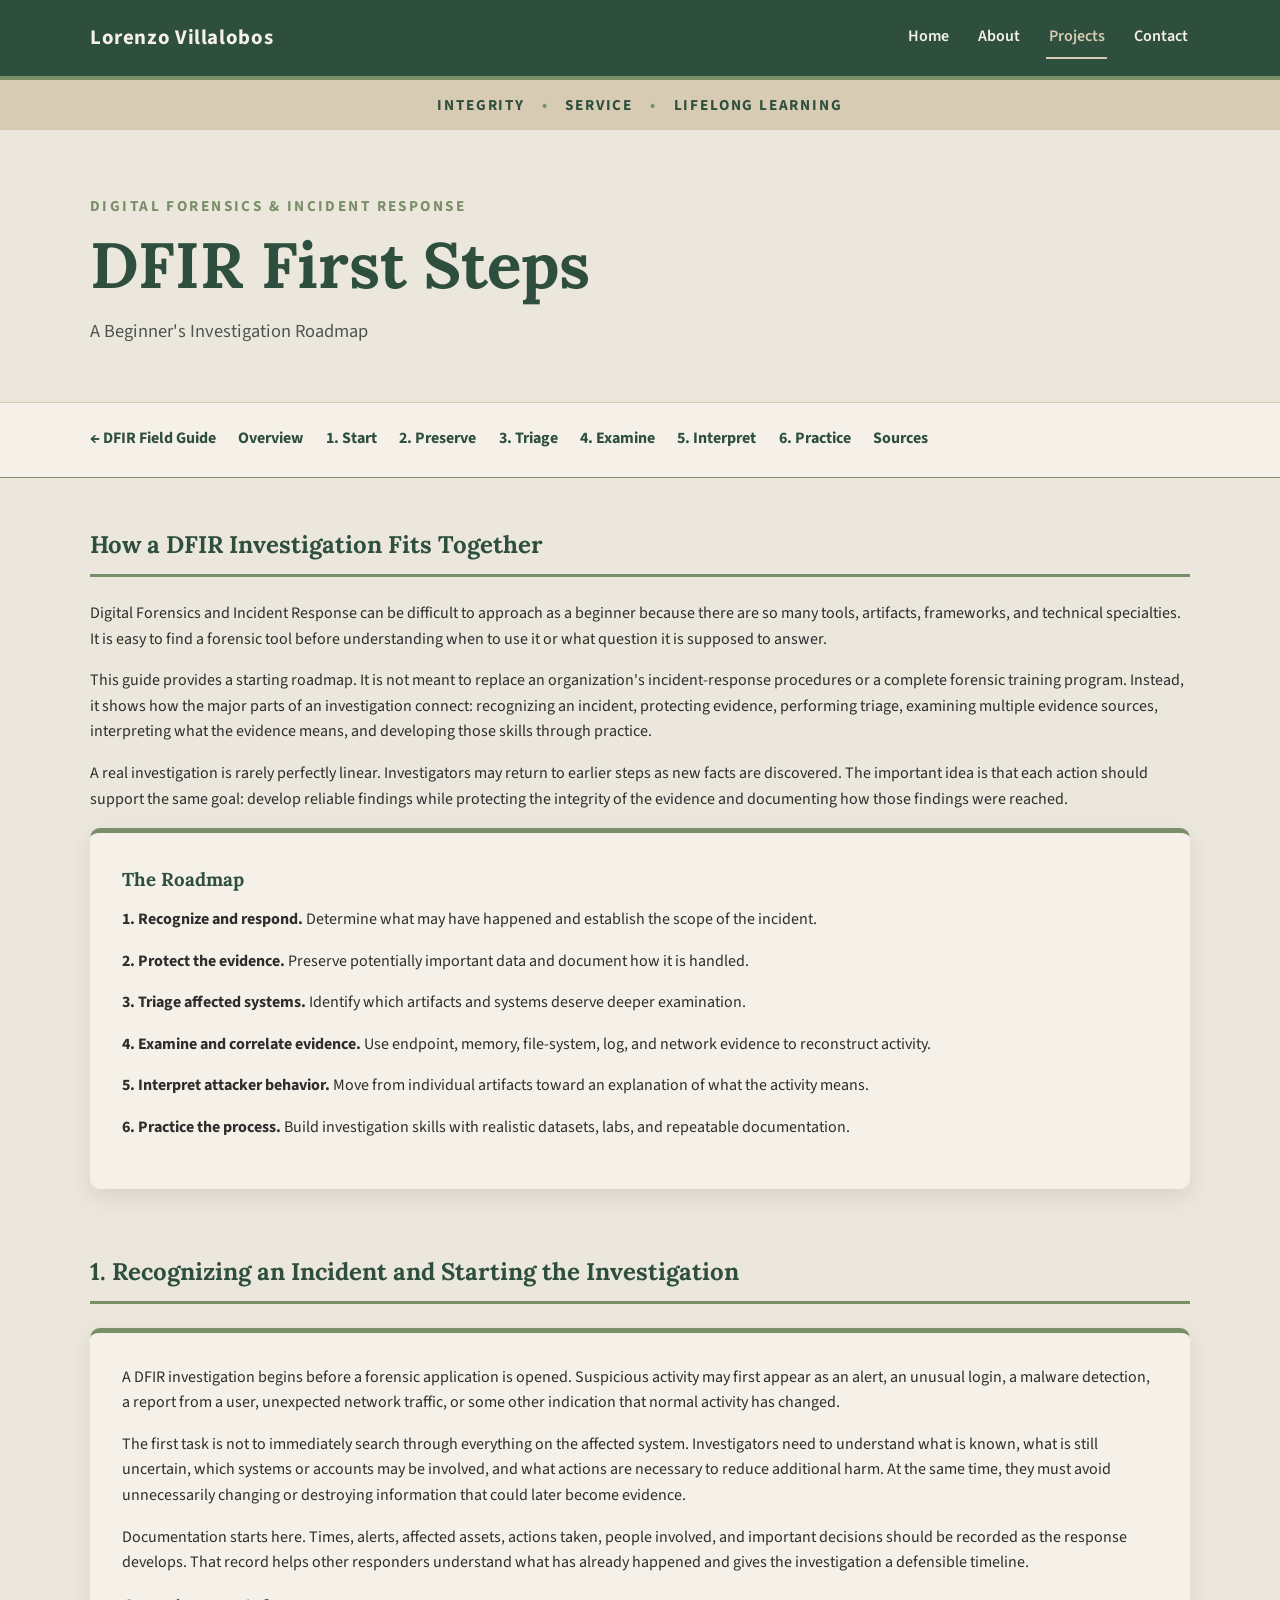
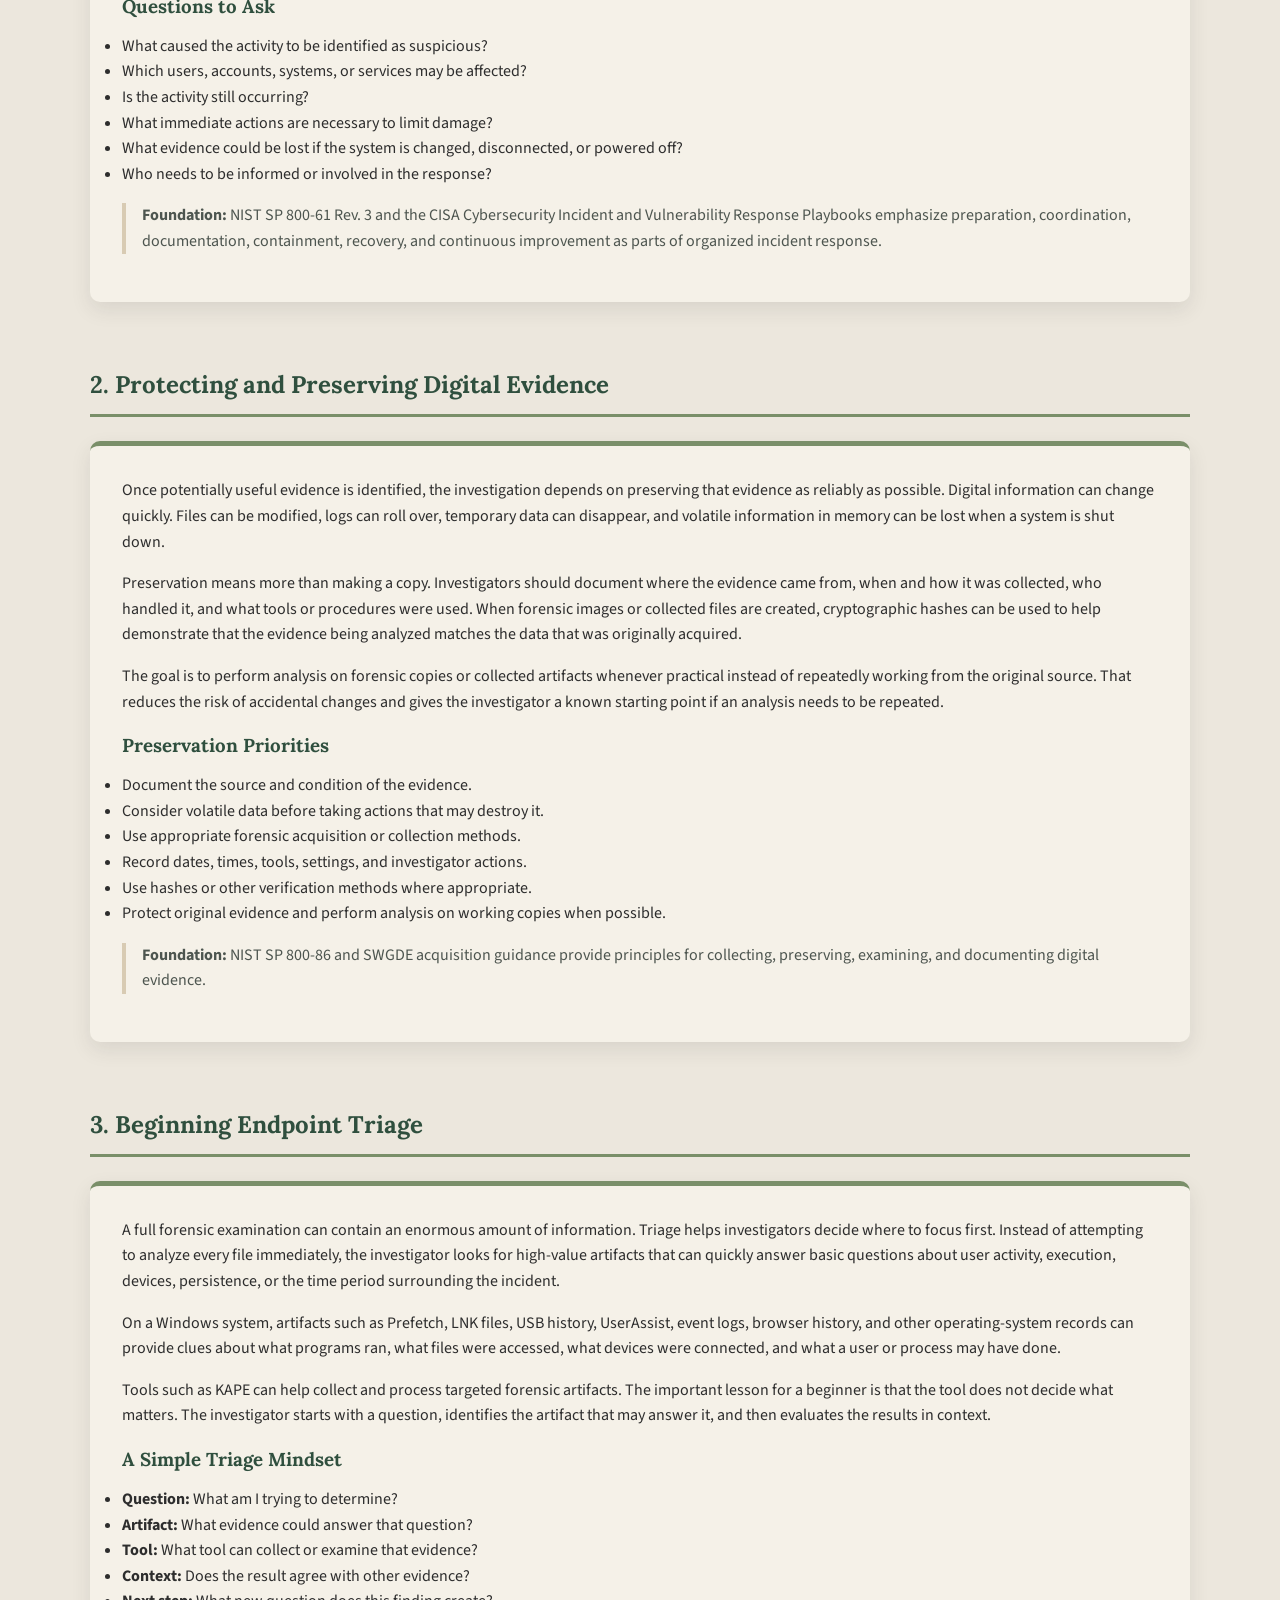
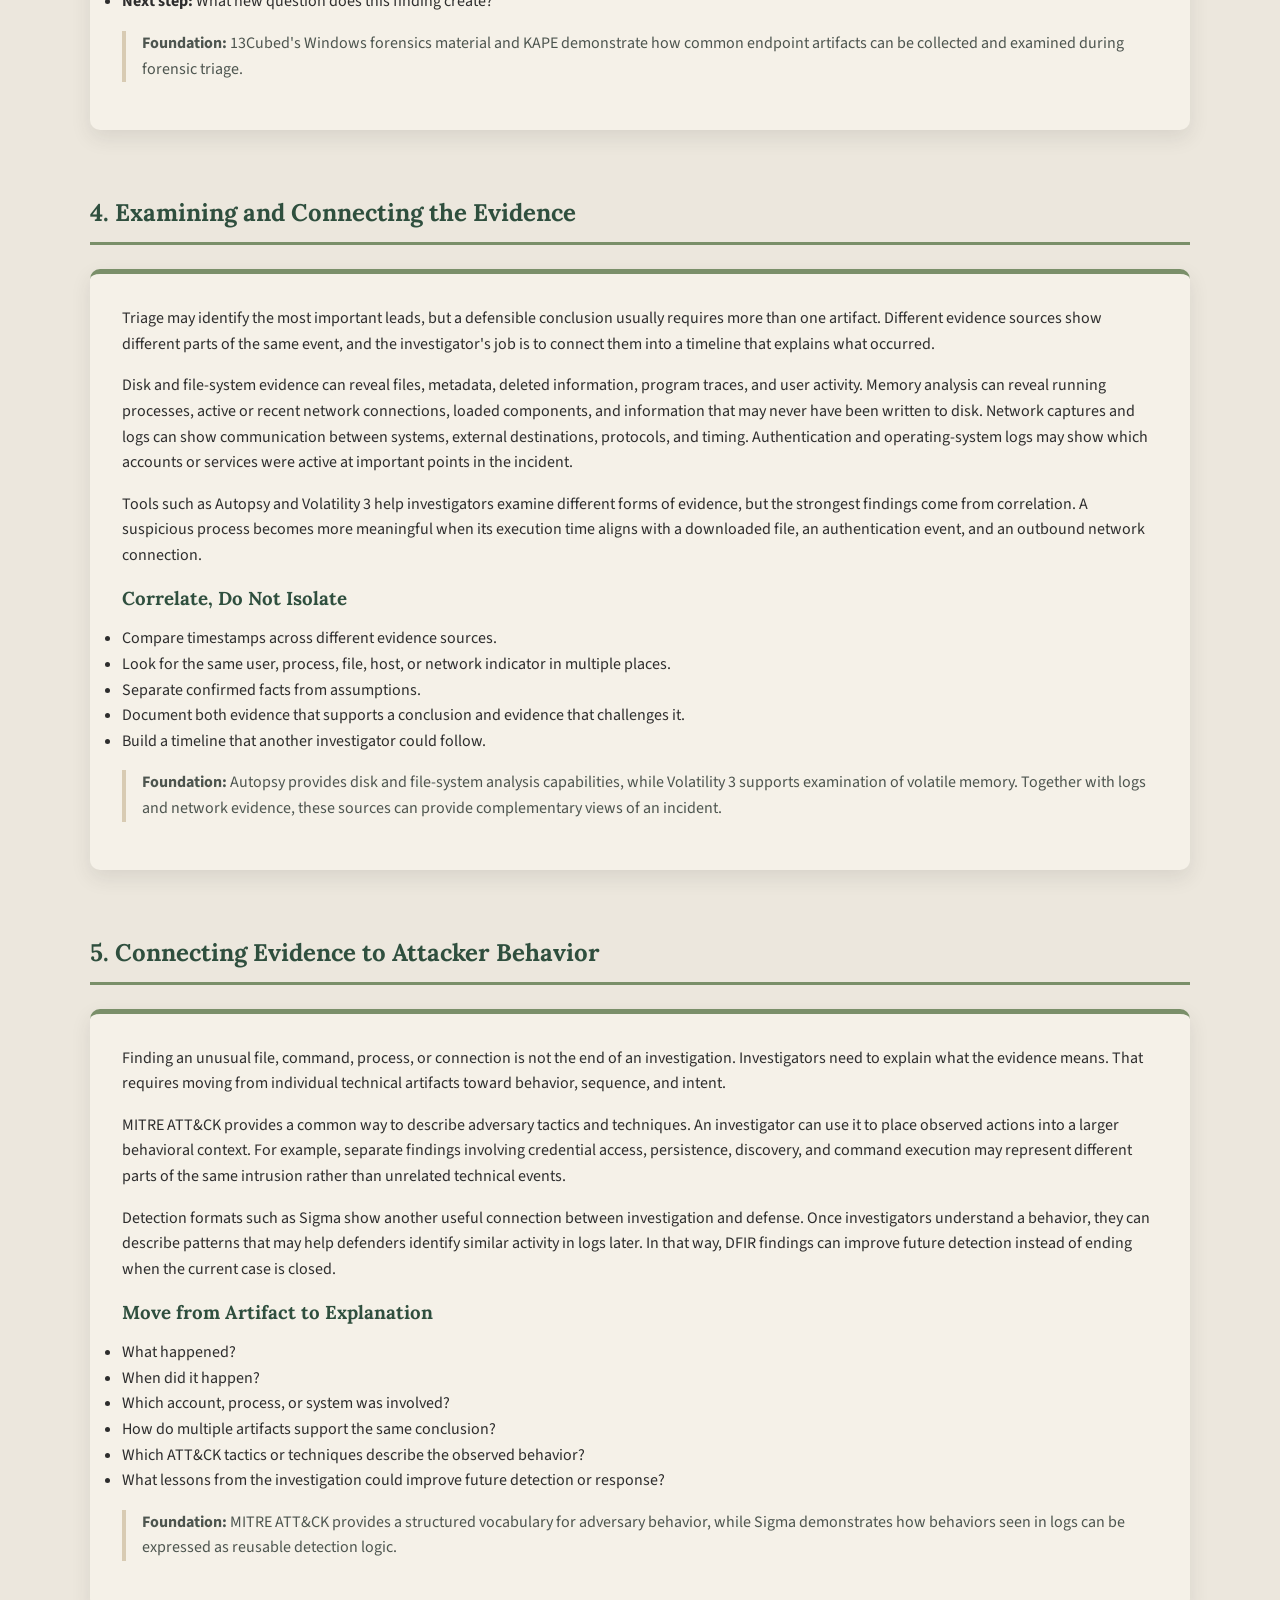
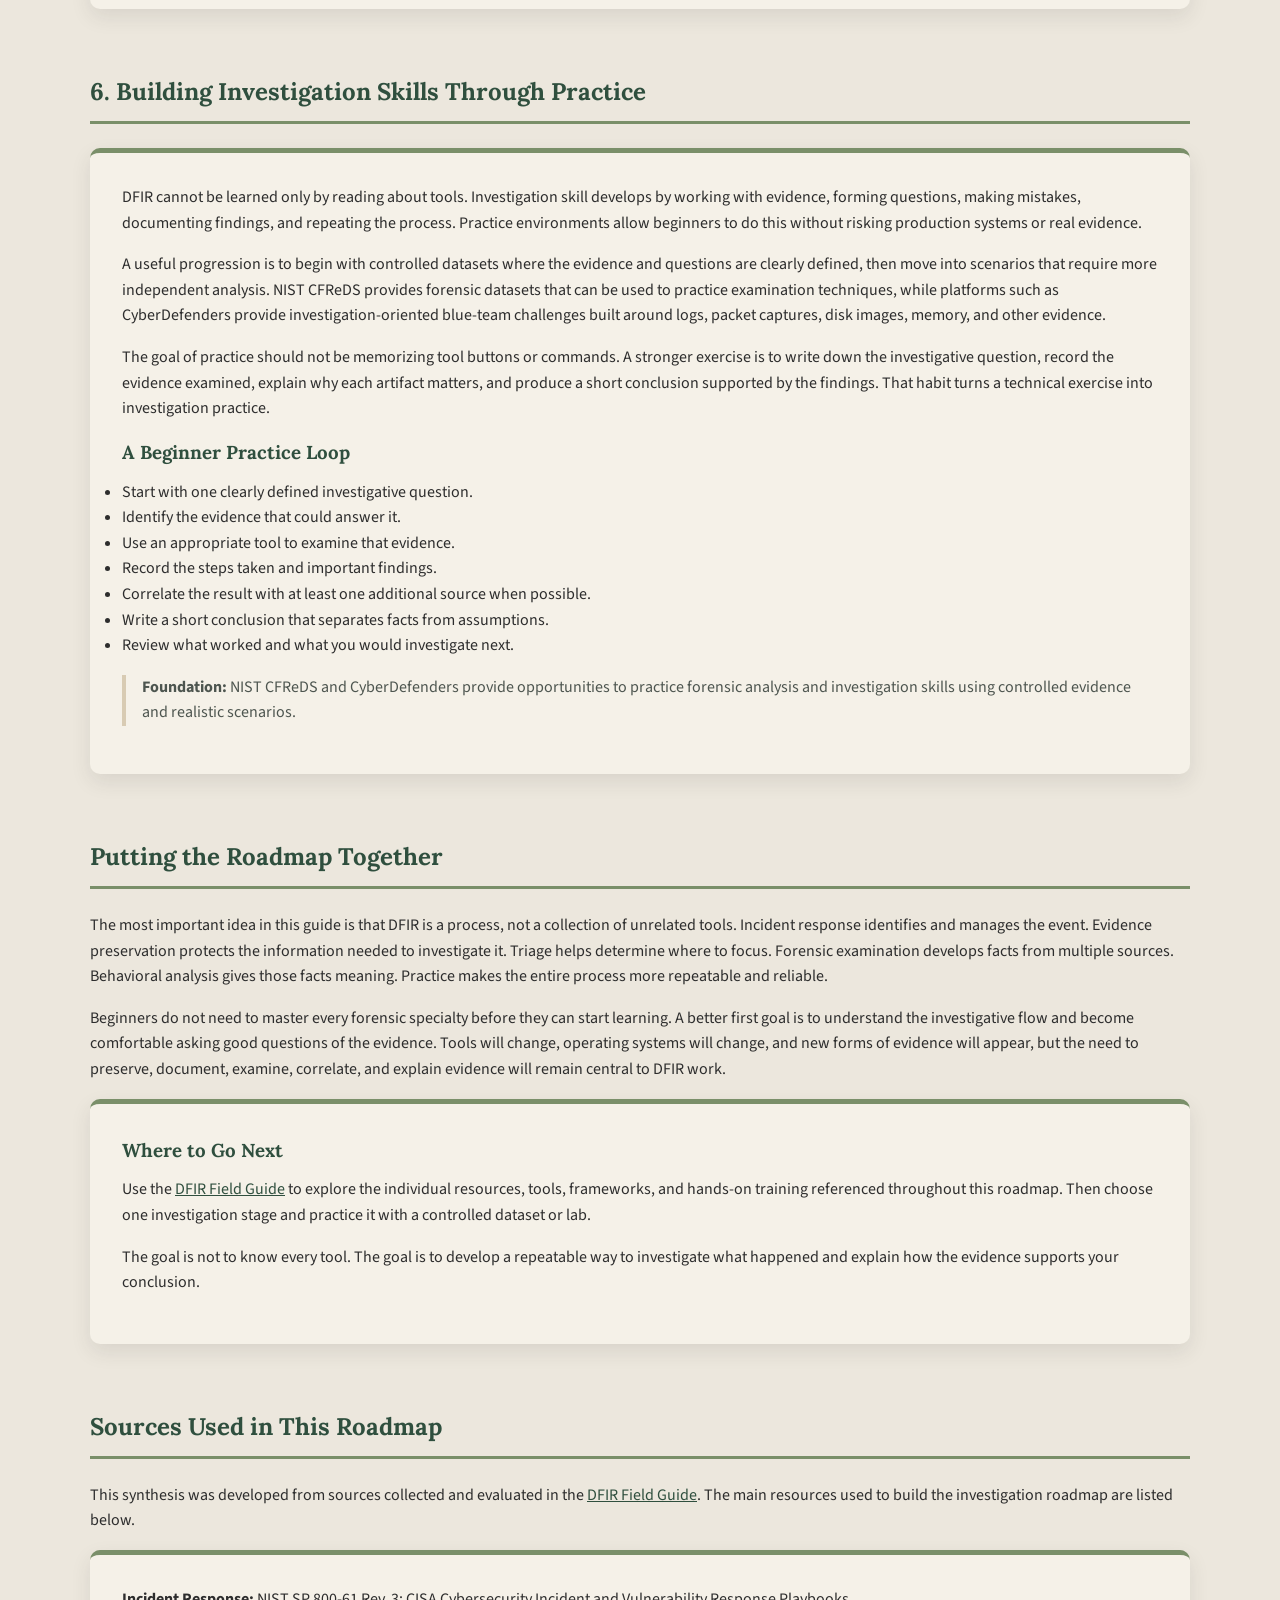
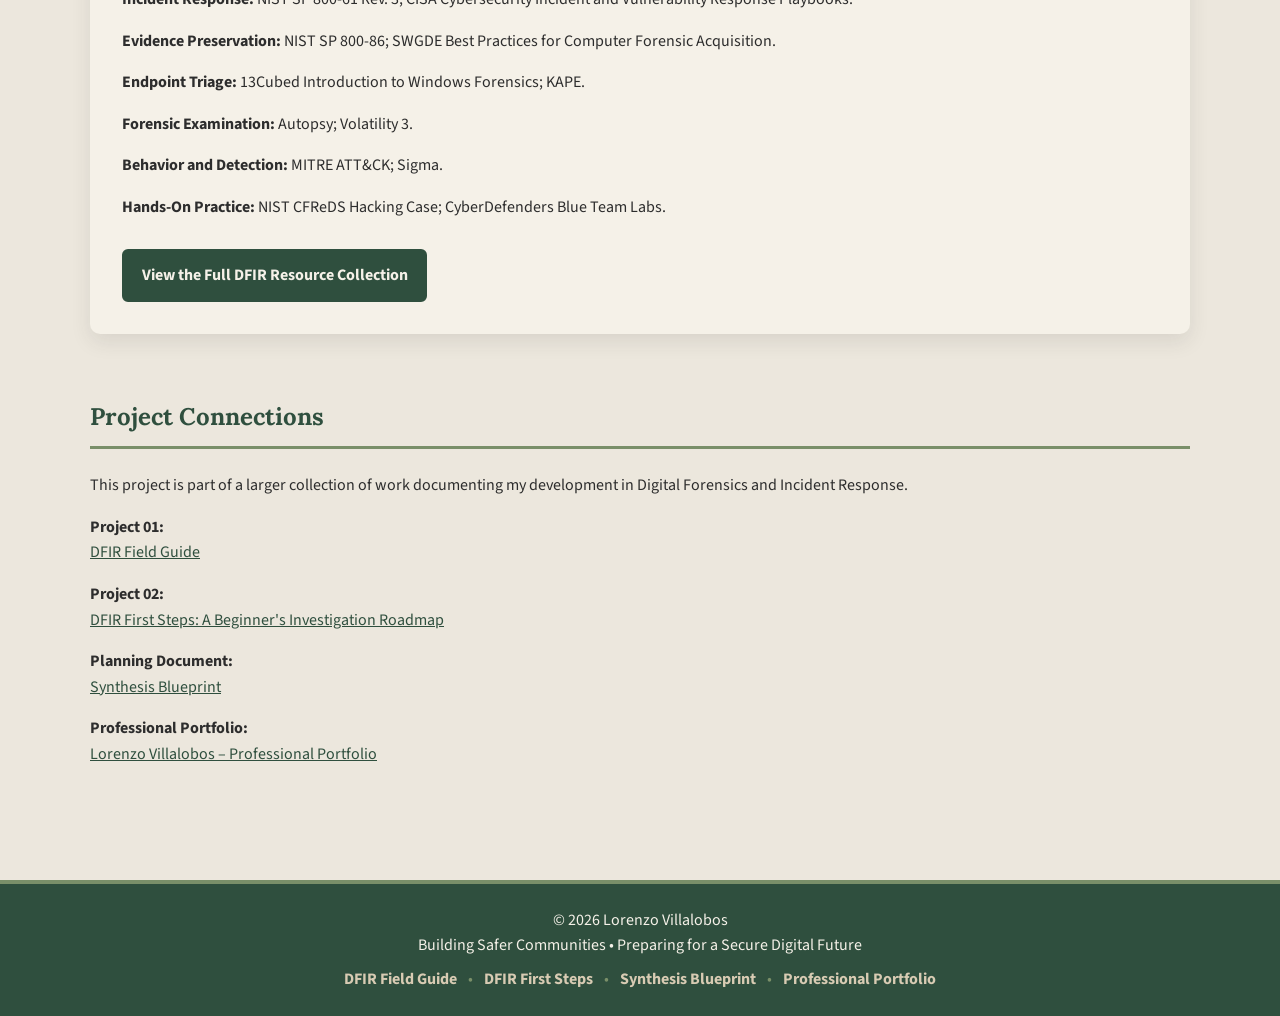
<file: dfir-first-steps.html>
<!DOCTYPE html>
<html lang="en">
<head>
    <meta charset="UTF-8">
    <meta name="viewport" content="width=device-width, initial-scale=1.0">
    <title>DFIR First Steps | Beginner's Investigation Roadmap</title>
    <link rel="preconnect" href="https://fonts.googleapis.com">
    <link rel="preconnect" href="https://fonts.gstatic.com" crossorigin>
    <link href="https://fonts.googleapis.com/css2?family=Lora:wght@400;600;700&family=Source+Sans+3:wght@400;600;700&display=swap" rel="stylesheet">
    <link rel="stylesheet" href="style.css">
</head>
<body>

    <header class="site-header">
        <div class="container header-content">
            <a class="site-name" href="https://lorenzojvillalobos.github.io/professional-portfolio/">Lorenzo Villalobos</a>
            <nav class="site-nav" aria-label="Main navigation">
                <ul class="nav-links">
                    <li><a href="https://lorenzojvillalobos.github.io/professional-portfolio/">Home</a></li>
                    <li><a href="https://lorenzojvillalobos.github.io/professional-portfolio/about.html">About</a></li>
                    <li><a class="active" href="https://lorenzojvillalobos.github.io/professional-portfolio/projects.html">Projects</a></li>
                    <li><a href="https://lorenzojvillalobos.github.io/professional-portfolio/contact.html">Contact</a></li>
                </ul>
            </nav>
        </div>
    </header>

    <section class="values-banner" aria-label="Professional values">
        <div class="container">
            <p>Integrity <span>•</span> Service <span>•</span> Lifelong Learning</p>
        </div>
    </section>

    <section class="project-hero">
        <div class="container">
            <p class="project-eyebrow">Digital Forensics &amp; Incident Response</p>
            <h1>DFIR First Steps</h1>
            <p>A Beginner's Investigation Roadmap</p>
        </div>
    </section>

    <nav class="project-nav" aria-label="DFIR First Steps navigation">
        <div class="container">
            <a href="index.html">← DFIR Field Guide</a>
            <a href="#overview">Overview</a>
            <a href="#step-1">1. Start</a>
            <a href="#step-2">2. Preserve</a>
            <a href="#step-3">3. Triage</a>
            <a href="#step-4">4. Examine</a>
            <a href="#step-5">5. Interpret</a>
            <a href="#step-6">6. Practice</a>
            <a href="#sources">Sources</a>
        </div>
    </nav>

    <main>
        <section id="overview">
            <h2>How a DFIR Investigation Fits Together</h2>
            <p>
                Digital Forensics and Incident Response can be difficult to approach as a beginner because there are so many tools, artifacts, frameworks, and technical specialties. It is easy to find a forensic tool before understanding when to use it or what question it is supposed to answer.
            </p>
            <p>
                This guide provides a starting roadmap. It is not meant to replace an organization's incident-response procedures or a complete forensic training program. Instead, it shows how the major parts of an investigation connect: recognizing an incident, protecting evidence, performing triage, examining multiple evidence sources, interpreting what the evidence means, and developing those skills through practice.
            </p>
            <p>
                A real investigation is rarely perfectly linear. Investigators may return to earlier steps as new facts are discovered. The important idea is that each action should support the same goal: develop reliable findings while protecting the integrity of the evidence and documenting how those findings were reached.
            </p>

            <div class="source-card">
                <h3>The Roadmap</h3>
                <p><strong>1. Recognize and respond.</strong> Determine what may have happened and establish the scope of the incident.</p>
                <p><strong>2. Protect the evidence.</strong> Preserve potentially important data and document how it is handled.</p>
                <p><strong>3. Triage affected systems.</strong> Identify which artifacts and systems deserve deeper examination.</p>
                <p><strong>4. Examine and correlate evidence.</strong> Use endpoint, memory, file-system, log, and network evidence to reconstruct activity.</p>
                <p><strong>5. Interpret attacker behavior.</strong> Move from individual artifacts toward an explanation of what the activity means.</p>
                <p><strong>6. Practice the process.</strong> Build investigation skills with realistic datasets, labs, and repeatable documentation.</p>
            </div>
        </section>

        <section id="step-1">
            <h2>1. Recognizing an Incident and Starting the Investigation</h2>
            <div class="source-card">
                <p>
                    A DFIR investigation begins before a forensic application is opened. Suspicious activity may first appear as an alert, an unusual login, a malware detection, a report from a user, unexpected network traffic, or some other indication that normal activity has changed.
                </p>
                <p>
                    The first task is not to immediately search through everything on the affected system. Investigators need to understand what is known, what is still uncertain, which systems or accounts may be involved, and what actions are necessary to reduce additional harm. At the same time, they must avoid unnecessarily changing or destroying information that could later become evidence.
                </p>
                <p>
                    Documentation starts here. Times, alerts, affected assets, actions taken, people involved, and important decisions should be recorded as the response develops. That record helps other responders understand what has already happened and gives the investigation a defensible timeline.
                </p>
                <h3>Questions to Ask</h3>
                <ul>
                    <li>What caused the activity to be identified as suspicious?</li>
                    <li>Which users, accounts, systems, or services may be affected?</li>
                    <li>Is the activity still occurring?</li>
                    <li>What immediate actions are necessary to limit damage?</li>
                    <li>What evidence could be lost if the system is changed, disconnected, or powered off?</li>
                    <li>Who needs to be informed or involved in the response?</li>
                </ul>
                <p class="citation">
                    <strong>Foundation:</strong> NIST SP 800-61 Rev. 3 and the CISA Cybersecurity Incident and Vulnerability Response Playbooks emphasize preparation, coordination, documentation, containment, recovery, and continuous improvement as parts of organized incident response.
                </p>
            </div>
        </section>

        <section id="step-2">
            <h2>2. Protecting and Preserving Digital Evidence</h2>
            <div class="source-card">
                <p>
                    Once potentially useful evidence is identified, the investigation depends on preserving that evidence as reliably as possible. Digital information can change quickly. Files can be modified, logs can roll over, temporary data can disappear, and volatile information in memory can be lost when a system is shut down.
                </p>
                <p>
                    Preservation means more than making a copy. Investigators should document where the evidence came from, when and how it was collected, who handled it, and what tools or procedures were used. When forensic images or collected files are created, cryptographic hashes can be used to help demonstrate that the evidence being analyzed matches the data that was originally acquired.
                </p>
                <p>
                    The goal is to perform analysis on forensic copies or collected artifacts whenever practical instead of repeatedly working from the original source. That reduces the risk of accidental changes and gives the investigator a known starting point if an analysis needs to be repeated.
                </p>
                <h3>Preservation Priorities</h3>
                <ul>
                    <li>Document the source and condition of the evidence.</li>
                    <li>Consider volatile data before taking actions that may destroy it.</li>
                    <li>Use appropriate forensic acquisition or collection methods.</li>
                    <li>Record dates, times, tools, settings, and investigator actions.</li>
                    <li>Use hashes or other verification methods where appropriate.</li>
                    <li>Protect original evidence and perform analysis on working copies when possible.</li>
                </ul>
                <p class="citation">
                    <strong>Foundation:</strong> NIST SP 800-86 and SWGDE acquisition guidance provide principles for collecting, preserving, examining, and documenting digital evidence.
                </p>
            </div>
        </section>

        <section id="step-3">
            <h2>3. Beginning Endpoint Triage</h2>
            <div class="source-card">
                <p>
                    A full forensic examination can contain an enormous amount of information. Triage helps investigators decide where to focus first. Instead of attempting to analyze every file immediately, the investigator looks for high-value artifacts that can quickly answer basic questions about user activity, execution, devices, persistence, or the time period surrounding the incident.
                </p>
                <p>
                    On a Windows system, artifacts such as Prefetch, LNK files, USB history, UserAssist, event logs, browser history, and other operating-system records can provide clues about what programs ran, what files were accessed, what devices were connected, and what a user or process may have done.
                </p>
                <p>
                    Tools such as KAPE can help collect and process targeted forensic artifacts. The important lesson for a beginner is that the tool does not decide what matters. The investigator starts with a question, identifies the artifact that may answer it, and then evaluates the results in context.
                </p>
                <h3>A Simple Triage Mindset</h3>
                <ul>
                    <li><strong>Question:</strong> What am I trying to determine?</li>
                    <li><strong>Artifact:</strong> What evidence could answer that question?</li>
                    <li><strong>Tool:</strong> What tool can collect or examine that evidence?</li>
                    <li><strong>Context:</strong> Does the result agree with other evidence?</li>
                    <li><strong>Next step:</strong> What new question does this finding create?</li>
                </ul>
                <p class="citation">
                    <strong>Foundation:</strong> 13Cubed's Windows forensics material and KAPE demonstrate how common endpoint artifacts can be collected and examined during forensic triage.
                </p>
            </div>
        </section>

        <section id="step-4">
            <h2>4. Examining and Connecting the Evidence</h2>
            <div class="source-card">
                <p>
                    Triage may identify the most important leads, but a defensible conclusion usually requires more than one artifact. Different evidence sources show different parts of the same event, and the investigator's job is to connect them into a timeline that explains what occurred.
                </p>
                <p>
                    Disk and file-system evidence can reveal files, metadata, deleted information, program traces, and user activity. Memory analysis can reveal running processes, active or recent network connections, loaded components, and information that may never have been written to disk. Network captures and logs can show communication between systems, external destinations, protocols, and timing. Authentication and operating-system logs may show which accounts or services were active at important points in the incident.
                </p>
                <p>
                    Tools such as Autopsy and Volatility 3 help investigators examine different forms of evidence, but the strongest findings come from correlation. A suspicious process becomes more meaningful when its execution time aligns with a downloaded file, an authentication event, and an outbound network connection.
                </p>
                <h3>Correlate, Do Not Isolate</h3>
                <ul>
                    <li>Compare timestamps across different evidence sources.</li>
                    <li>Look for the same user, process, file, host, or network indicator in multiple places.</li>
                    <li>Separate confirmed facts from assumptions.</li>
                    <li>Document both evidence that supports a conclusion and evidence that challenges it.</li>
                    <li>Build a timeline that another investigator could follow.</li>
                </ul>
                <p class="citation">
                    <strong>Foundation:</strong> Autopsy provides disk and file-system analysis capabilities, while Volatility 3 supports examination of volatile memory. Together with logs and network evidence, these sources can provide complementary views of an incident.
                </p>
            </div>
        </section>

        <section id="step-5">
            <h2>5. Connecting Evidence to Attacker Behavior</h2>
            <div class="source-card">
                <p>
                    Finding an unusual file, command, process, or connection is not the end of an investigation. Investigators need to explain what the evidence means. That requires moving from individual technical artifacts toward behavior, sequence, and intent.
                </p>
                <p>
                    MITRE ATT&amp;CK provides a common way to describe adversary tactics and techniques. An investigator can use it to place observed actions into a larger behavioral context. For example, separate findings involving credential access, persistence, discovery, and command execution may represent different parts of the same intrusion rather than unrelated technical events.
                </p>
                <p>
                    Detection formats such as Sigma show another useful connection between investigation and defense. Once investigators understand a behavior, they can describe patterns that may help defenders identify similar activity in logs later. In that way, DFIR findings can improve future detection instead of ending when the current case is closed.
                </p>
                <h3>Move from Artifact to Explanation</h3>
                <ul>
                    <li>What happened?</li>
                    <li>When did it happen?</li>
                    <li>Which account, process, or system was involved?</li>
                    <li>How do multiple artifacts support the same conclusion?</li>
                    <li>Which ATT&amp;CK tactics or techniques describe the observed behavior?</li>
                    <li>What lessons from the investigation could improve future detection or response?</li>
                </ul>
                <p class="citation">
                    <strong>Foundation:</strong> MITRE ATT&amp;CK provides a structured vocabulary for adversary behavior, while Sigma demonstrates how behaviors seen in logs can be expressed as reusable detection logic.
                </p>
            </div>
        </section>

        <section id="step-6">
            <h2>6. Building Investigation Skills Through Practice</h2>
            <div class="source-card">
                <p>
                    DFIR cannot be learned only by reading about tools. Investigation skill develops by working with evidence, forming questions, making mistakes, documenting findings, and repeating the process. Practice environments allow beginners to do this without risking production systems or real evidence.
                </p>
                <p>
                    A useful progression is to begin with controlled datasets where the evidence and questions are clearly defined, then move into scenarios that require more independent analysis. NIST CFReDS provides forensic datasets that can be used to practice examination techniques, while platforms such as CyberDefenders provide investigation-oriented blue-team challenges built around logs, packet captures, disk images, memory, and other evidence.
                </p>
                <p>
                    The goal of practice should not be memorizing tool buttons or commands. A stronger exercise is to write down the investigative question, record the evidence examined, explain why each artifact matters, and produce a short conclusion supported by the findings. That habit turns a technical exercise into investigation practice.
                </p>
                <h3>A Beginner Practice Loop</h3>
                <ul>
                    <li>Start with one clearly defined investigative question.</li>
                    <li>Identify the evidence that could answer it.</li>
                    <li>Use an appropriate tool to examine that evidence.</li>
                    <li>Record the steps taken and important findings.</li>
                    <li>Correlate the result with at least one additional source when possible.</li>
                    <li>Write a short conclusion that separates facts from assumptions.</li>
                    <li>Review what worked and what you would investigate next.</li>
                </ul>
                <p class="citation">
                    <strong>Foundation:</strong> NIST CFReDS and CyberDefenders provide opportunities to practice forensic analysis and investigation skills using controlled evidence and realistic scenarios.
                </p>
            </div>
        </section>

        <section id="putting-it-together">
            <h2>Putting the Roadmap Together</h2>
            <p>
                The most important idea in this guide is that DFIR is a process, not a collection of unrelated tools. Incident response identifies and manages the event. Evidence preservation protects the information needed to investigate it. Triage helps determine where to focus. Forensic examination develops facts from multiple sources. Behavioral analysis gives those facts meaning. Practice makes the entire process more repeatable and reliable.
            </p>
            <p>
                Beginners do not need to master every forensic specialty before they can start learning. A better first goal is to understand the investigative flow and become comfortable asking good questions of the evidence. Tools will change, operating systems will change, and new forms of evidence will appear, but the need to preserve, document, examine, correlate, and explain evidence will remain central to DFIR work.
            </p>
            <div class="source-card">
                <h3>Where to Go Next</h3>
                <p>
                    Use the <a href="index.html">DFIR Field Guide</a> to explore the individual resources, tools, frameworks, and hands-on training referenced throughout this roadmap. Then choose one investigation stage and practice it with a controlled dataset or lab.
                </p>
                <p>
                    The goal is not to know every tool. The goal is to develop a repeatable way to investigate what happened and explain how the evidence supports your conclusion.
                </p>
            </div>
        </section>

        <section id="sources">
            <h2>Sources Used in This Roadmap</h2>
            <p>
                This synthesis was developed from sources collected and evaluated in the <a href="index.html#sources">DFIR Field Guide</a>. The main resources used to build the investigation roadmap are listed below.
            </p>
            <div class="source-card">
                <p><strong>Incident Response:</strong> NIST SP 800-61 Rev. 3; CISA Cybersecurity Incident and Vulnerability Response Playbooks.</p>
                <p><strong>Evidence Preservation:</strong> NIST SP 800-86; SWGDE Best Practices for Computer Forensic Acquisition.</p>
                <p><strong>Endpoint Triage:</strong> 13Cubed Introduction to Windows Forensics; KAPE.</p>
                <p><strong>Forensic Examination:</strong> Autopsy; Volatility 3.</p>
                <p><strong>Behavior and Detection:</strong> MITRE ATT&amp;CK; Sigma.</p>
                <p><strong>Hands-On Practice:</strong> NIST CFReDS Hacking Case; CyberDefenders Blue Team Labs.</p>
                <a class="resource-link" href="index.html#sources">View the Full DFIR Resource Collection</a>
            </div>
        </section>

        <section id="connections">
            <h2>Project Connections</h2>
            <p>This project is part of a larger collection of work documenting my development in Digital Forensics and Incident Response.</p>
            <p><strong>Project 01:</strong><br><a href="index.html">DFIR Field Guide</a></p>
            <p>
                <strong>Project 02:</strong><br>
                <a href="dfir-first-steps.html">
                    DFIR First Steps: A Beginner's Investigation Roadmap
                </a>
            </p>
            <p><strong>Planning Document:</strong><br><a href="synthesis-blueprint.html">Synthesis Blueprint</a></p>
            <p><strong>Professional Portfolio:</strong><br><a href="https://lorenzojvillalobos.github.io/professional-portfolio/">Lorenzo Villalobos – Professional Portfolio</a></p>
        </section>
    </main>

    <footer class="site-footer">
        <div class="container">
            <p>
                © 2026 Lorenzo Villalobos
                <br>
                Building Safer Communities • Preparing for a Secure Digital Future
            </p>
            <p class="dfir-footer-links">
                <a href="index.html">DFIR Field Guide</a>
                <span>•</span>
                <a href="dfir-first-steps.html">DFIR First Steps</a>
                <span>•</span>
                <a href="synthesis-blueprint.html">Synthesis Blueprint</a>
                <span>•</span>
                <a href="https://lorenzojvillalobos.github.io/professional-portfolio/">Professional Portfolio</a>
            </p>
        </div>
    </footer>

    <button id="backToTop" class="back-to-top" aria-label="Back to top">↑ Back to Top</button>
    <script src="script.js"></script>
</body>
</html>
</file>
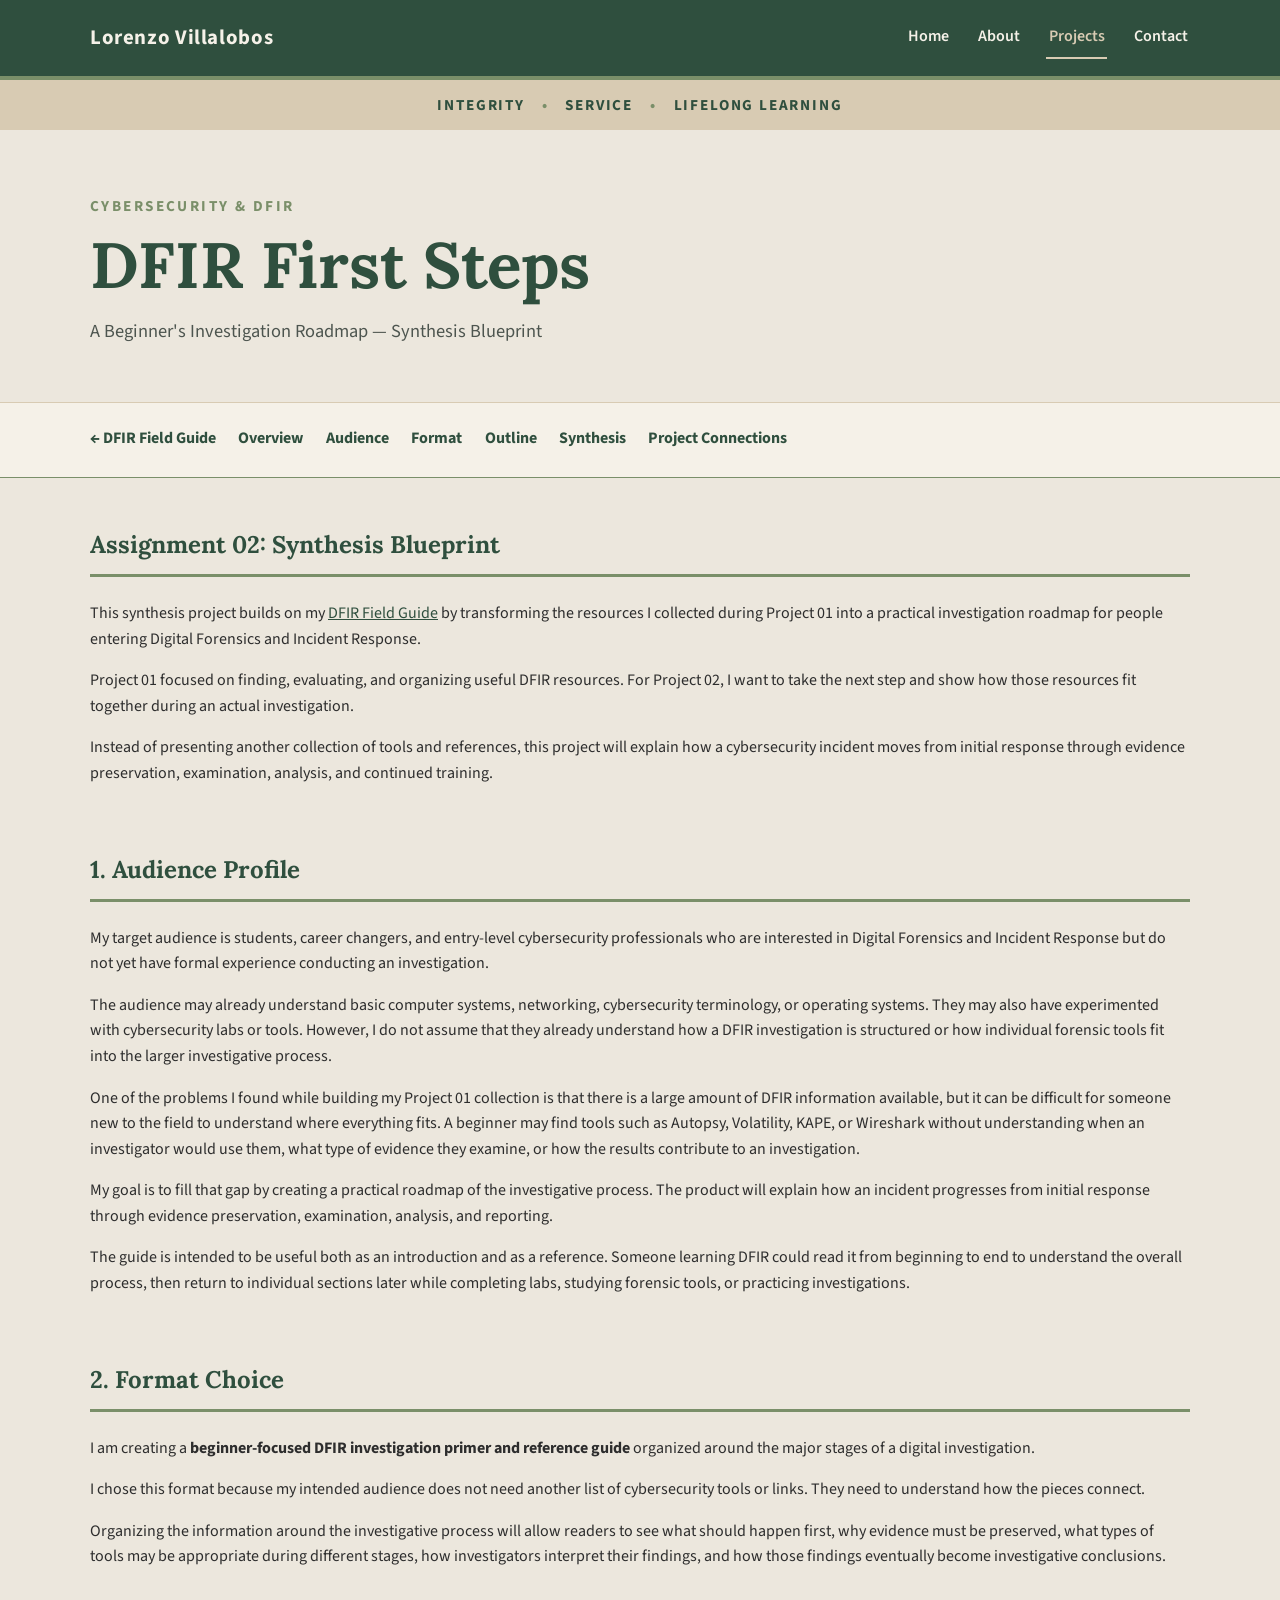
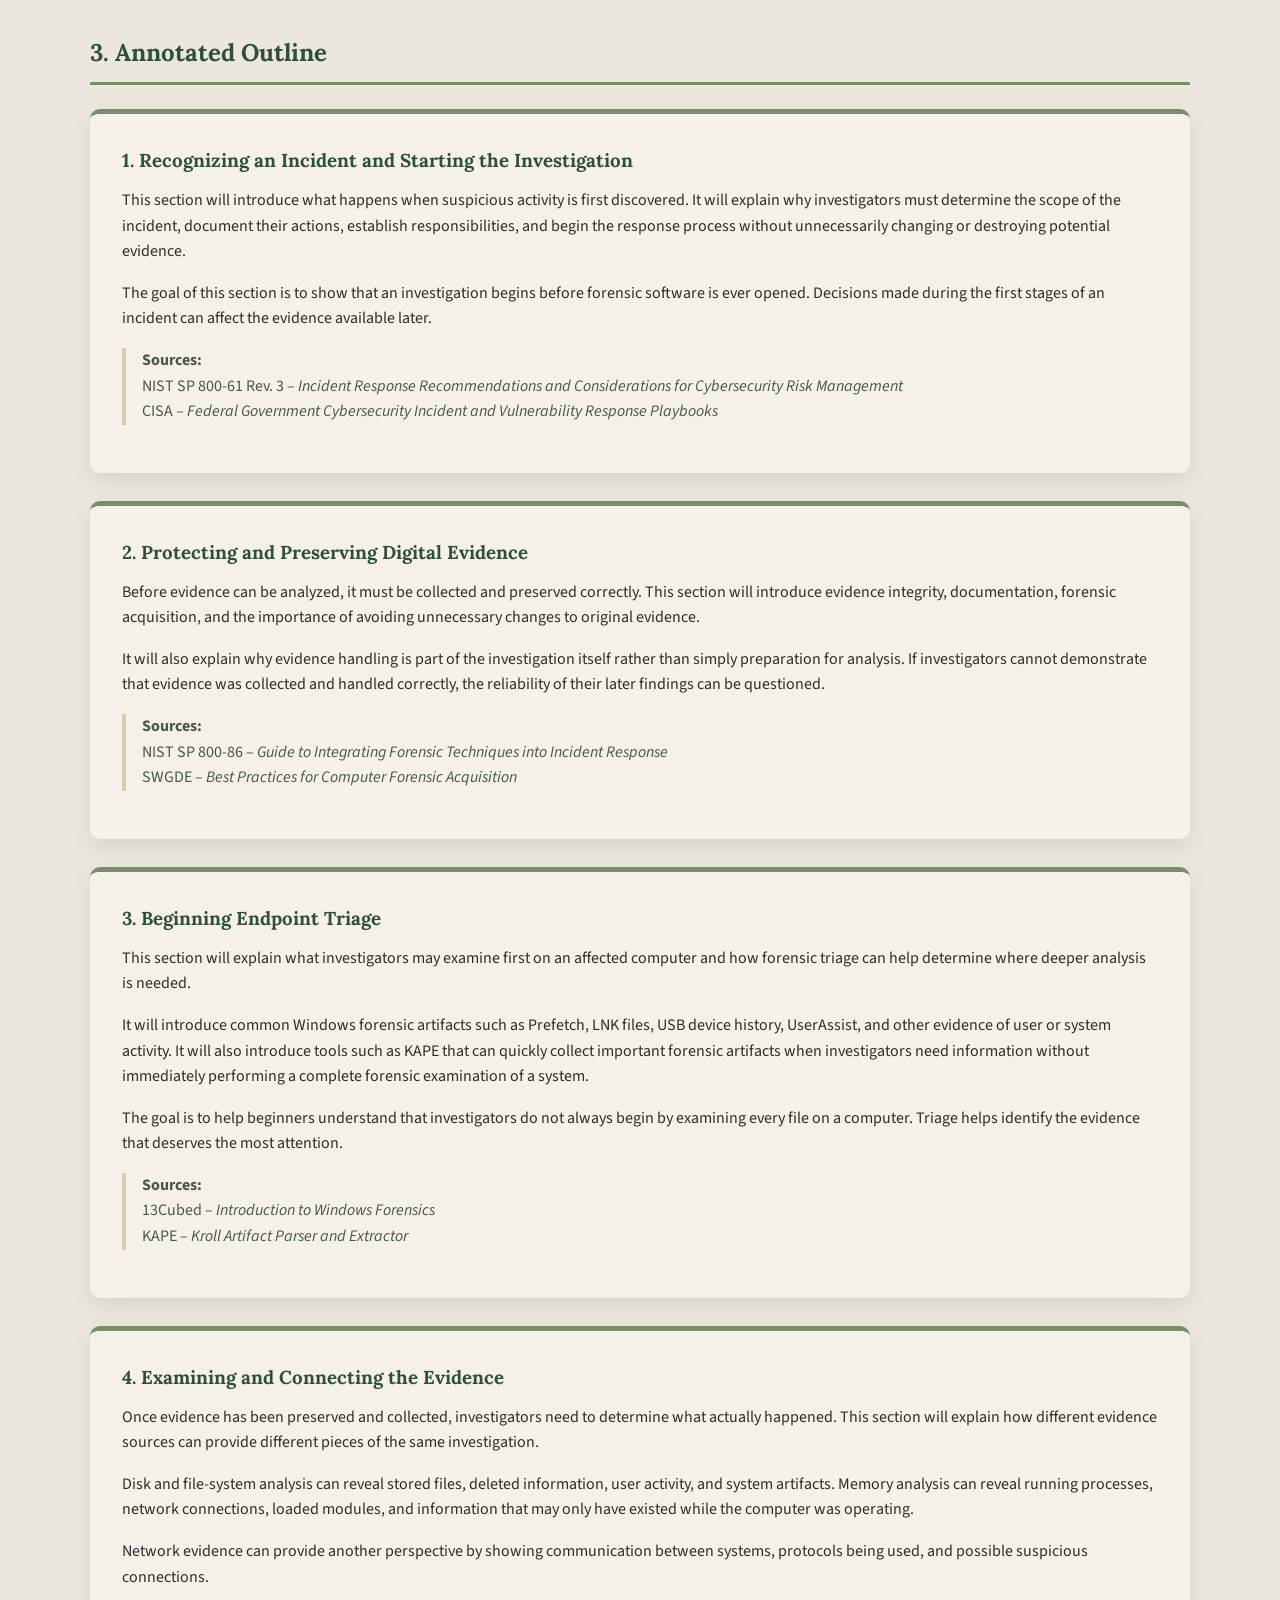
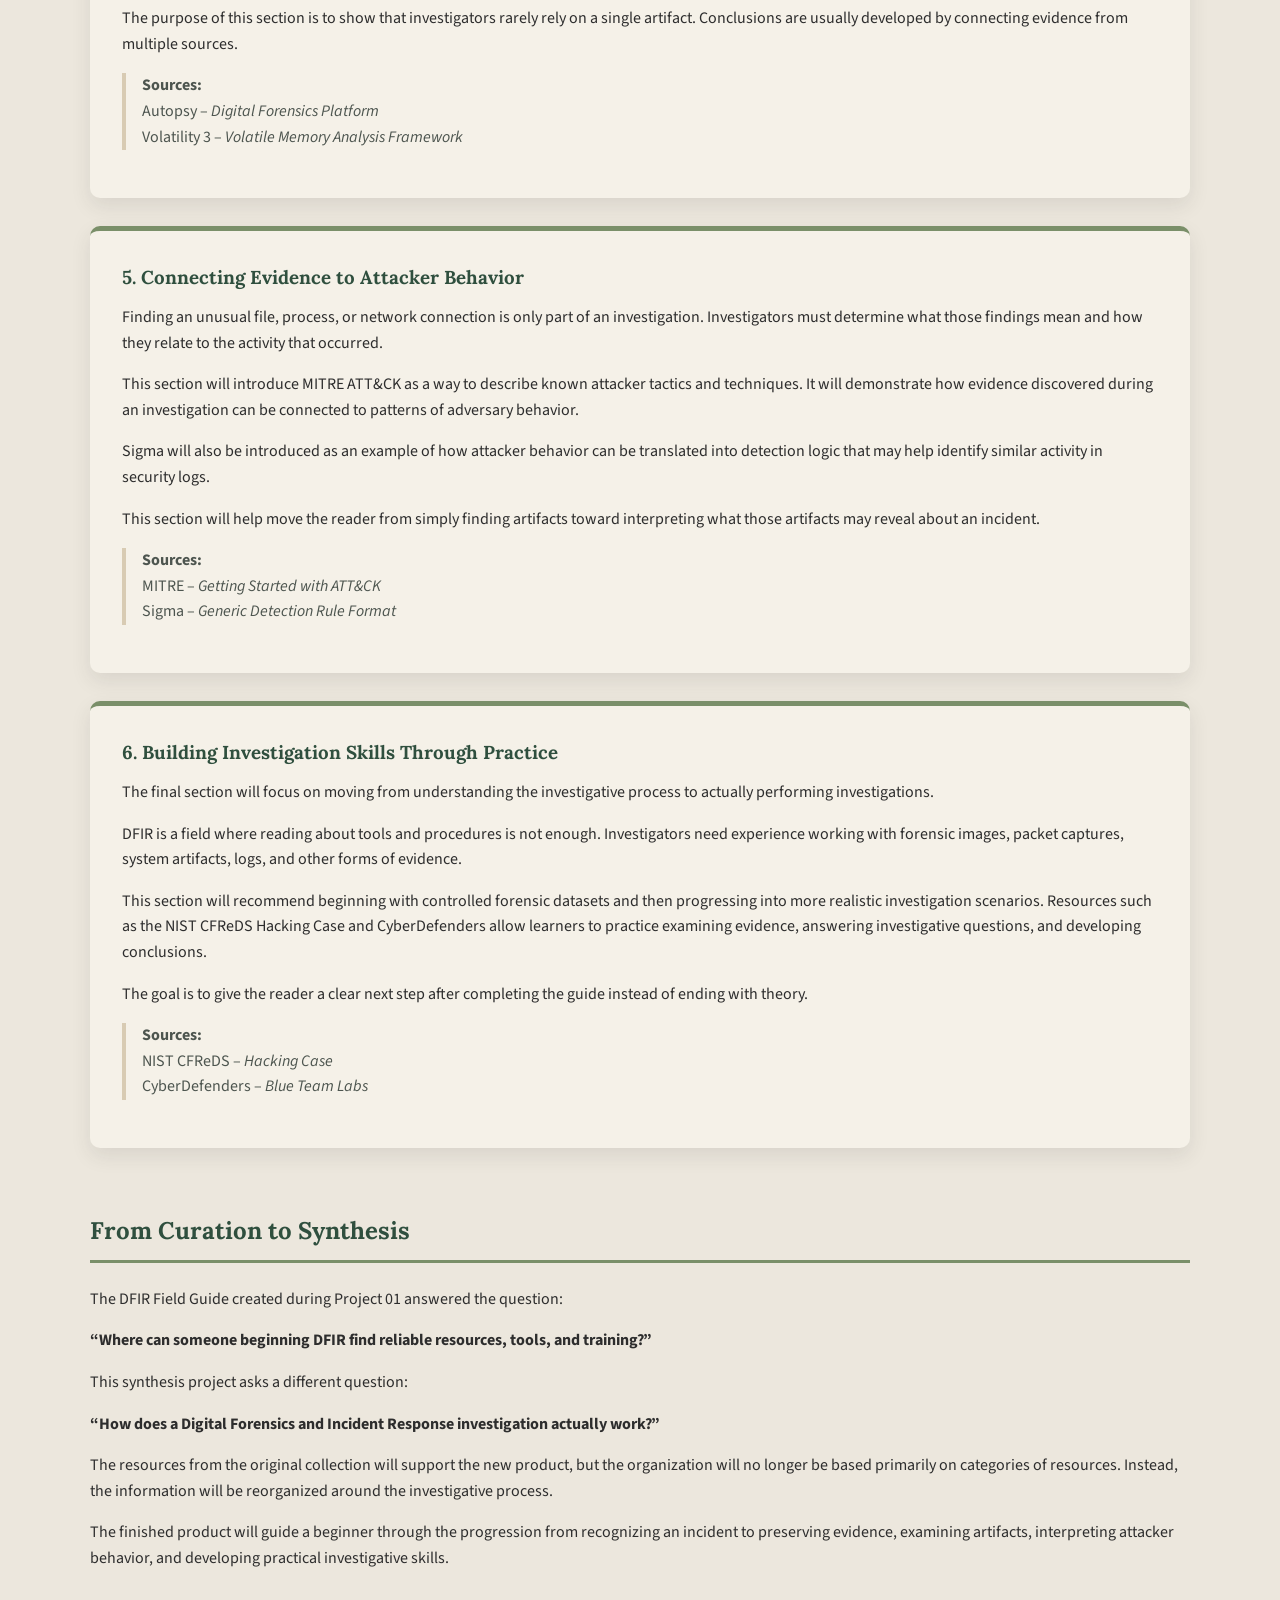
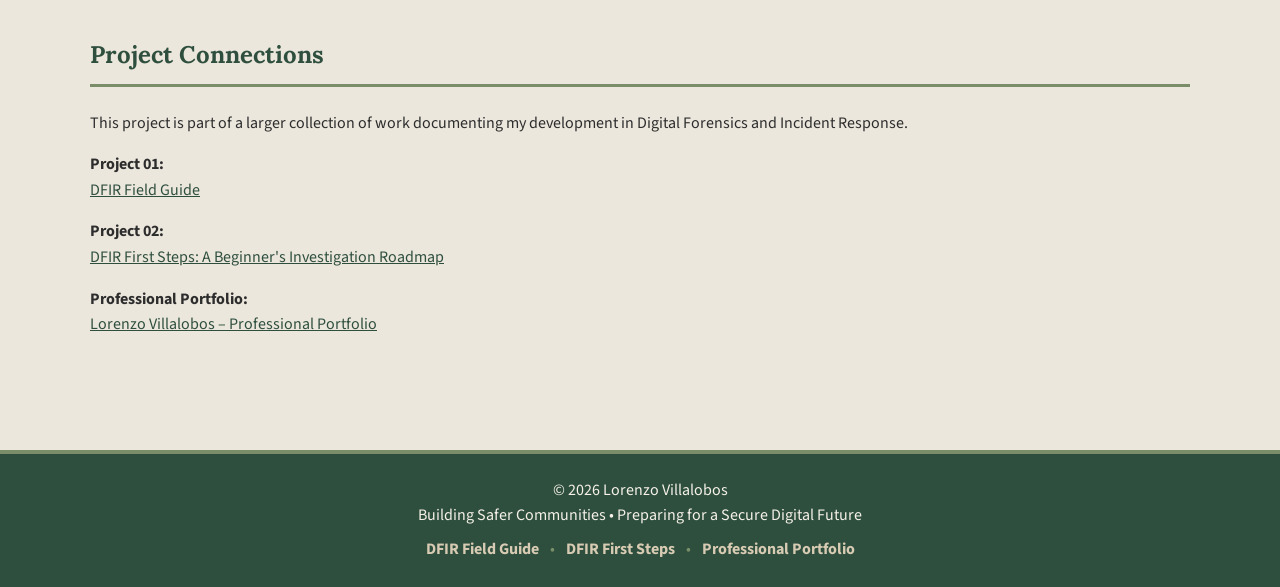
<file: synthesis-blueprint.html>
<!DOCTYPE html>
<html lang="en">
<head>
    <meta charset="UTF-8">
    <meta name="viewport" content="width=device-width, initial-scale=1.0">
    <title>DFIR First Steps | Synthesis Blueprint</title>
    <link rel="preconnect" href="https://fonts.googleapis.com">
    <link rel="preconnect" href="https://fonts.gstatic.com" crossorigin>
    <link href="https://fonts.googleapis.com/css2?family=Lora:wght@400;600;700&family=Source+Sans+3:wght@400;600;700&display=swap" rel="stylesheet">
    <link rel="stylesheet" href="style.css">
</head>
<body>

    <!-- Professional Portfolio Header -->
    <header class="site-header">
        <div class="container header-content">

            <a
                class="site-name"
                href="https://lorenzojvillalobos.github.io/professional-portfolio/">
                Lorenzo Villalobos
            </a>

            <nav class="site-nav" aria-label="Main navigation">
                <ul class="nav-links">

                    <li>
                        <a href="https://lorenzojvillalobos.github.io/professional-portfolio/">
                            Home
                        </a>
                    </li>

                    <li>
                        <a href="https://lorenzojvillalobos.github.io/professional-portfolio/about.html">
                            About
                        </a>
                    </li>

                    <li>
                        <a
                            class="active"
                            href="https://lorenzojvillalobos.github.io/professional-portfolio/projects.html">
                            Projects
                        </a>
                    </li>

                    <li>
                        <a href="https://lorenzojvillalobos.github.io/professional-portfolio/contact.html">
                            Contact
                        </a>
                    </li>

                </ul>
            </nav>

        </div>
    </header>

    <!-- Professional Values -->
    <section class="values-banner" aria-label="Professional values">
        <div class="container">
            <p>
                Integrity <span>•</span>
                Service <span>•</span>
                Lifelong Learning
            </p>
        </div>
    </section>

    <!-- Project Heading -->
    <section class="project-hero">
        <div class="container">

            <p class="project-eyebrow">Cybersecurity &amp; DFIR</p>

            <h1>DFIR First Steps</h1>

            <p>
                A Beginner's Investigation Roadmap — Synthesis Blueprint
            </p>

        </div>
    </section>

    <!-- DFIR Project Navigation -->
    <nav class="project-nav" aria-label="Synthesis Blueprint navigation">
        <div class="container">

            <a href="index.html">← DFIR Field Guide</a>
            <a href="#overview">Overview</a>
            <a href="#audience">Audience</a>
            <a href="#format">Format</a>
            <a href="#outline">Outline</a>
            <a href="#synthesis">Synthesis</a>
            <a href="#connections">Project Connections</a>

        </div>
    </nav>

    <main>
        <section id="overview">
            <h2>Assignment 02: Synthesis Blueprint</h2>
            <p>This synthesis project builds on my <a href="index.html">DFIR Field Guide</a> by transforming the resources I collected during Project 01 into a practical investigation roadmap for people entering Digital Forensics and Incident Response.</p>
            <p>Project 01 focused on finding, evaluating, and organizing useful DFIR resources. For Project 02, I want to take the next step and show how those resources fit together during an actual investigation.</p>
            <p>Instead of presenting another collection of tools and references, this project will explain how a cybersecurity incident moves from initial response through evidence preservation, examination, analysis, and continued training.</p>
        </section>

        <section id="audience">
            <h2>1. Audience Profile</h2>
            <p>My target audience is students, career changers, and entry-level cybersecurity professionals who are interested in Digital Forensics and Incident Response but do not yet have formal experience conducting an investigation.</p>
            <p>The audience may already understand basic computer systems, networking, cybersecurity terminology, or operating systems. They may also have experimented with cybersecurity labs or tools. However, I do not assume that they already understand how a DFIR investigation is structured or how individual forensic tools fit into the larger investigative process.</p>
            <p>One of the problems I found while building my Project 01 collection is that there is a large amount of DFIR information available, but it can be difficult for someone new to the field to understand where everything fits. A beginner may find tools such as Autopsy, Volatility, KAPE, or Wireshark without understanding when an investigator would use them, what type of evidence they examine, or how the results contribute to an investigation.</p>
            <p>My goal is to fill that gap by creating a practical roadmap of the investigative process. The product will explain how an incident progresses from initial response through evidence preservation, examination, analysis, and reporting.</p>
            <p>The guide is intended to be useful both as an introduction and as a reference. Someone learning DFIR could read it from beginning to end to understand the overall process, then return to individual sections later while completing labs, studying forensic tools, or practicing investigations.</p>
        </section>

        <section id="format">
            <h2>2. Format Choice</h2>
            <p>I am creating a <strong>beginner-focused DFIR investigation primer and reference guide</strong> organized around the major stages of a digital investigation.</p>
            <p>I chose this format because my intended audience does not need another list of cybersecurity tools or links. They need to understand how the pieces connect.</p>
            <p>Organizing the information around the investigative process will allow readers to see what should happen first, why evidence must be preserved, what types of tools may be appropriate during different stages, how investigators interpret their findings, and how those findings eventually become investigative conclusions.</p>
        </section>

        <section id="outline">
            <h2>3. Annotated Outline</h2>

            <div class="source-card">
                <h3>1. Recognizing an Incident and Starting the Investigation</h3>
                <p>This section will introduce what happens when suspicious activity is first discovered. It will explain why investigators must determine the scope of the incident, document their actions, establish responsibilities, and begin the response process without unnecessarily changing or destroying potential evidence.</p>
                <p>The goal of this section is to show that an investigation begins before forensic software is ever opened. Decisions made during the first stages of an incident can affect the evidence available later.</p>
                <p class="citation"><strong>Sources:</strong><br>NIST SP 800-61 Rev. 3 – <em>Incident Response Recommendations and Considerations for Cybersecurity Risk Management</em><br>CISA – <em>Federal Government Cybersecurity Incident and Vulnerability Response Playbooks</em></p>
            </div>

            <div class="source-card">
                <h3>2. Protecting and Preserving Digital Evidence</h3>
                <p>Before evidence can be analyzed, it must be collected and preserved correctly. This section will introduce evidence integrity, documentation, forensic acquisition, and the importance of avoiding unnecessary changes to original evidence.</p>
                <p>It will also explain why evidence handling is part of the investigation itself rather than simply preparation for analysis. If investigators cannot demonstrate that evidence was collected and handled correctly, the reliability of their later findings can be questioned.</p>
                <p class="citation"><strong>Sources:</strong><br>NIST SP 800-86 – <em>Guide to Integrating Forensic Techniques into Incident Response</em><br>SWGDE – <em>Best Practices for Computer Forensic Acquisition</em></p>
            </div>

            <div class="source-card">
                <h3>3. Beginning Endpoint Triage</h3>
                <p>This section will explain what investigators may examine first on an affected computer and how forensic triage can help determine where deeper analysis is needed.</p>
                <p>It will introduce common Windows forensic artifacts such as Prefetch, LNK files, USB device history, UserAssist, and other evidence of user or system activity. It will also introduce tools such as KAPE that can quickly collect important forensic artifacts when investigators need information without immediately performing a complete forensic examination of a system.</p>
                <p>The goal is to help beginners understand that investigators do not always begin by examining every file on a computer. Triage helps identify the evidence that deserves the most attention.</p>
                <p class="citation"><strong>Sources:</strong><br>13Cubed – <em>Introduction to Windows Forensics</em><br>KAPE – <em>Kroll Artifact Parser and Extractor</em></p>
            </div>

            <div class="source-card">
                <h3>4. Examining and Connecting the Evidence</h3>
                <p>Once evidence has been preserved and collected, investigators need to determine what actually happened. This section will explain how different evidence sources can provide different pieces of the same investigation.</p>
                <p>Disk and file-system analysis can reveal stored files, deleted information, user activity, and system artifacts. Memory analysis can reveal running processes, network connections, loaded modules, and information that may only have existed while the computer was operating.</p>
                <p>Network evidence can provide another perspective by showing communication between systems, protocols being used, and possible suspicious connections.</p>
                <p>The purpose of this section is to show that investigators rarely rely on a single artifact. Conclusions are usually developed by connecting evidence from multiple sources.</p>
                <p class="citation"><strong>Sources:</strong><br>Autopsy – <em>Digital Forensics Platform</em><br>Volatility 3 – <em>Volatile Memory Analysis Framework</em></p>
            </div>

            <div class="source-card">
                <h3>5. Connecting Evidence to Attacker Behavior</h3>
                <p>Finding an unusual file, process, or network connection is only part of an investigation. Investigators must determine what those findings mean and how they relate to the activity that occurred.</p>
                <p>This section will introduce MITRE ATT&amp;CK as a way to describe known attacker tactics and techniques. It will demonstrate how evidence discovered during an investigation can be connected to patterns of adversary behavior.</p>
                <p>Sigma will also be introduced as an example of how attacker behavior can be translated into detection logic that may help identify similar activity in security logs.</p>
                <p>This section will help move the reader from simply finding artifacts toward interpreting what those artifacts may reveal about an incident.</p>
                <p class="citation"><strong>Sources:</strong><br>MITRE – <em>Getting Started with ATT&amp;CK</em><br>Sigma – <em>Generic Detection Rule Format</em></p>
            </div>

            <div class="source-card">
                <h3>6. Building Investigation Skills Through Practice</h3>
                <p>The final section will focus on moving from understanding the investigative process to actually performing investigations.</p>
                <p>DFIR is a field where reading about tools and procedures is not enough. Investigators need experience working with forensic images, packet captures, system artifacts, logs, and other forms of evidence.</p>
                <p>This section will recommend beginning with controlled forensic datasets and then progressing into more realistic investigation scenarios. Resources such as the NIST CFReDS Hacking Case and CyberDefenders allow learners to practice examining evidence, answering investigative questions, and developing conclusions.</p>
                <p>The goal is to give the reader a clear next step after completing the guide instead of ending with theory.</p>
                <p class="citation"><strong>Sources:</strong><br>NIST CFReDS – <em>Hacking Case</em><br>CyberDefenders – <em>Blue Team Labs</em></p>
            </div>
        </section>

        <section id="synthesis">
            <h2>From Curation to Synthesis</h2>
            <p>The DFIR Field Guide created during Project 01 answered the question:</p>
            <p><strong>“Where can someone beginning DFIR find reliable resources, tools, and training?”</strong></p>
            <p>This synthesis project asks a different question:</p>
            <p><strong>“How does a Digital Forensics and Incident Response investigation actually work?”</strong></p>
            <p>The resources from the original collection will support the new product, but the organization will no longer be based primarily on categories of resources. Instead, the information will be reorganized around the investigative process.</p>
            <p>The finished product will guide a beginner through the progression from recognizing an incident to preserving evidence, examining artifacts, interpreting attacker behavior, and developing practical investigative skills.</p>
        </section>

        <section id="connections">
            <h2>Project Connections</h2>
            <p>This project is part of a larger collection of work documenting my development in Digital Forensics and Incident Response.</p>
            <p><strong>Project 01:</strong><br><a href="index.html">DFIR Field Guide</a></p>
            <p>
    <strong>Project 02:</strong><br>
    <a href="dfir-first-steps.html">
    DFIR First Steps: A Beginner's Investigation Roadmap
</a>
</p>
            <p><strong>Professional Portfolio:</strong><br><a href="https://lorenzojvillalobos.github.io/professional-portfolio/">Lorenzo Villalobos – Professional Portfolio</a></p>
        </section>
    </main>

   <footer class="site-footer">

    <div class="container">

        <p>
            © 2026 Lorenzo Villalobos
            <br>
            Building Safer Communities • Preparing for a Secure Digital Future
        </p>

        <p class="dfir-footer-links">
            <a href="index.html">DFIR Field Guide</a>
            <span>•</span>
            <a href="dfir-first-steps.html">DFIR First Steps</a>
            <span>•</span>
            <a href="https://lorenzojvillalobos.github.io/professional-portfolio/">
                Professional Portfolio
            </a>
        </p>

    </div>

</footer>

    <button id="backToTop" class="back-to-top" aria-label="Back to top">↑ Back to Top</button>
    <script src="script.js"></script>
</body>
</html>
</file>
<file: style.css>
/* ========================================
   DFIR Resource Collection
   Lorenzo Villalobos
======================================== */

* {
    box-sizing: border-box;
    margin: 0;
    padding: 0;
}

html {
    scroll-behavior: smooth;
}

body {
    min-height: 100vh;
    display: flex;
    flex-direction: column;

    font-family: "Source Sans 3", sans-serif;
    line-height: 1.6;

    color: #2d2d2d;
    background-color: #ece7dd;
}

h1,
h2,
h3 {
    font-family: "Lora", serif;
}


/* ========================================
   Header
======================================== */

header {
    padding: 3.5rem 1.5rem;
    color: #f5f1e8;
    background-color: #2f4f3e;
    text-align: center;
    border-bottom: 4px solid #7a8f69;
}

header h1 {
    margin-bottom: 0.75rem;
    font-size: clamp(2.3rem, 5vw, 3.5rem);
    line-height: 1.15;
}

header p {
    max-width: 700px;
    margin: 0 auto;
    color: #f0ece3;
    font-size: 1.1rem;
}


/* ========================================
   Navigation
======================================== */

nav {
    padding: 1rem;
    background-color: #d8cbb3;
    text-align: center;
    border-bottom: 1px solid #7a8f69;
}

nav a {
    display: inline-block;
    margin: 0.25rem 0.65rem;
    padding: 0.4rem 0.15rem;

    color: #2f4f3e;
    text-decoration: none;
    font-weight: 700;

    border-bottom: 2px solid transparent;

    transition:
        color 0.3s ease,
        border-color 0.3s ease;
}

nav a:hover,
nav a:focus {
    color: #3b5a46;
    border-color: #2f4f3e;
}


/* Back to Portfolio button */

nav .portfolio-link {
    padding: 0.55rem 0.9rem;

    color: #f5f1e8;
    background-color: #2f4f3e;

    border: 2px solid #2f4f3e;
    border-radius: 6px;

    transition:
        background-color 0.3s ease,
        color 0.3s ease,
        transform 0.3s ease,
        box-shadow 0.3s ease;
}

nav .portfolio-link:hover,
nav .portfolio-link:focus {
    color: #2f4f3e;
    background-color: #f5f1e8;
    border-color: #2f4f3e;

    transform: translateY(-2px);
    box-shadow: 0 6px 14px rgba(45, 45, 45, 0.18);
}


/* ========================================
   Main Content
======================================== */

main {
    flex: 1;

    width: min(1100px, 90%);
    margin: 0 auto;
    padding: 3rem 0;
}

section {
    margin-bottom: 4rem;
}

section h2 {
    margin-bottom: 1.5rem;
    padding-bottom: 0.6rem;

    color: #2f4f3e;

    border-bottom: 3px solid #7a8f69;
}

section > h3 {
    margin-top: 2.25rem;
    margin-bottom: 1rem;

    color: #2f4f3e;
}

p {
    margin-bottom: 1rem;
}


/* ========================================
   Organizational Structure
======================================== */

#organization {
    padding: 2rem;

    background-color: #f5f1e8;

    border-top: 5px solid #7a8f69;
    border-radius: 10px;

    box-shadow: 0 8px 20px rgba(45, 45, 45, 0.08);
}

#organization h3 {
    color: #3b5a46;
}


/* ========================================
   Source Cards
======================================== */

.source-card {
    margin-bottom: 1.75rem;
    padding: 2rem;

    background-color: #f5f1e8;

    border-top: 5px solid #7a8f69;
    border-radius: 10px;

    box-shadow: 0 8px 20px rgba(45, 45, 45, 0.1);

    transition:
        transform 0.3s ease,
        box-shadow 0.3s ease,
        border-color 0.3s ease;
}

.source-card:hover {
    transform: translateY(-5px);

    border-color: #2f4f3e;

    box-shadow: 0 14px 28px rgba(45, 45, 45, 0.16);
}

.source-card h3 {
    margin-top: 0;
    margin-bottom: 0.75rem;

    color: #2f4f3e;
}

.category {
    margin-bottom: 0.5rem;

    color: #59665d;

    font-size: 0.95rem;
    font-weight: 600;
}

.citation {
    margin: 1rem 0;
    padding-left: 1rem;

    color: #4d554f;

    border-left: 4px solid #d8cbb3;
}


/* ========================================
   Resource Links
======================================== */

a {
    color: #2f4f3e;
}

.resource-link {
    display: inline-block;

    margin-top: 0.75rem;
    padding: 0.75rem 1.1rem;

    color: #f5f1e8;
    background-color: #2f4f3e;

    text-decoration: none;
    font-weight: 700;

    border: 2px solid #2f4f3e;
    border-radius: 6px;

    transition:
        background-color 0.3s ease,
        color 0.3s ease,
        transform 0.3s ease,
        box-shadow 0.3s ease;
}

.resource-link:hover,
.resource-link:focus {
    color: #2f4f3e;
    background-color: #d8cbb3;
    border-color: #7a8f69;

    transform: translateY(-2px);
    box-shadow: 0 6px 14px rgba(45, 45, 45, 0.18);
}


/* ========================================
   Tool Selection
======================================== */

#tool {
    padding: 2rem;

    background-color: #d8cbb3;

    border-radius: 10px;

    box-shadow: 0 8px 20px rgba(45, 45, 45, 0.08);
}

#tool h2 {
    color: #2f4f3e;
    border-bottom-color: #7a8f69;
}


/* ========================================
   Footer
======================================== */

footer {
    padding: 1.5rem;

    color: #f5f1e8;
    background-color: #2f4f3e;

    text-align: center;

    border-top: 4px solid #7a8f69;
}

footer p {
    margin: 0;
}
footer a {
    color: #d8cbb3;
    font-weight: 700;
    text-decoration: none;
}

footer a:hover,
footer a:focus {
    color: #f5f1e8;
    text-decoration: underline;
}


/* ========================================
   Accessibility
======================================== */

a:focus-visible {
    outline: 3px solid #7a8f69;
    outline-offset: 4px;
}


/* ========================================
   Mobile
======================================== */

@media (max-width: 700px) {

    header {
        padding: 2.5rem 1rem;
    }

    header h1 {
        font-size: 2.1rem;
    }

    nav {
        padding: 1rem;
    }

    nav a {
        display: block;
        width: fit-content;
        margin: 0.45rem auto;
    }

    nav .portfolio-link {
        margin-bottom: 1rem;
    }

    main {
        width: 92%;
        padding: 2rem 0;
    }

    .source-card,
    #organization,
    #tool {
        padding: 1.4rem;
    }
}
/* ========================================
   Back to Top Button
======================================== */

.back-to-top {
    position: fixed;
    right: 1.5rem;
    bottom: 1.5rem;
    z-index: 1000;

    padding: 0.75rem 1rem;

    color: #f5f1e8;
    background-color: #2f4f3e;

    border: 2px solid #7a8f69;
    border-radius: 6px;

    font-family: "Source Sans 3", sans-serif;
    font-size: 0.95rem;
    font-weight: 700;

    cursor: pointer;

    opacity: 0;
    visibility: hidden;
    transform: translateY(10px);

    transition:
        opacity 0.3s ease,
        visibility 0.3s ease,
        transform 0.3s ease,
        background-color 0.3s ease;
}

.back-to-top.show {
    opacity: 1;
    visibility: visible;
    transform: translateY(0);
}

.back-to-top:hover,
.back-to-top:focus {
    color: #2f4f3e;
    background-color: #d8cbb3;
}

.back-to-top:focus-visible {
    outline: 3px solid #7a8f69;
    outline-offset: 4px;
}

@media (max-width: 700px) {
    .back-to-top {
        right: 1rem;
        bottom: 1rem;
        padding: 0.65rem 0.85rem;
    }
}
/* ========================================
   Professional Portfolio Branding
   Shared DFIR Project Layout
======================================== */

.container {
    width: min(1100px, 90%);
    margin: 0 auto;
}


/* ========================================
   Portfolio Header
======================================== */

.site-header {
    padding: 0;
    color: #f5f1e8;
    background-color: #2f4f3e;
    text-align: left;
    border-bottom: 4px solid #7a8f69;
}

.site-header .header-content {
    min-height: 76px;

    display: flex;
    justify-content: space-between;
    align-items: center;

    gap: 2rem;
}

.site-header .site-name {
    margin: 0;
    padding: 0;

    color: #f5f1e8;

    font-family: "Source Sans 3", sans-serif;
    font-size: 1.3rem;
    font-weight: 700;
    letter-spacing: 0.03em;

    text-decoration: none;

    transition: color 0.3s ease;
}

.site-header .site-name:hover,
.site-header .site-name:focus {
    color: #d8cbb3;
}


/* ========================================
   Portfolio Navigation
======================================== */

.site-header .site-nav {
    padding: 0;

    background-color: transparent;

    text-align: left;

    border: 0;
}

.site-header .nav-links {
    display: flex;
    align-items: center;

    gap: 1.5rem;

    margin: 0;
    padding: 0;

    list-style: none;
}

.site-header .site-nav a {
    display: inline-block;

    width: auto;

    margin: 0;
    padding: 0.45rem 0.15rem;

    color: #f5f1e8;

    font-weight: 600;
    text-decoration: none;

    border-bottom: 2px solid transparent;

    transition:
        color 0.3s ease,
        border-color 0.3s ease;
}

.site-header .site-nav a:hover,
.site-header .site-nav a:focus,
.site-header .site-nav a.active {
    color: #d8cbb3;
    border-color: #d8cbb3;
}


/* ========================================
   Professional Values Banner
======================================== */

.values-banner {
    margin: 0;
    padding: 0.8rem 0;

    color: #2f4f3e;
    background-color: #d8cbb3;

    text-align: center;
}

.values-banner p {
    margin: 0;

    color: #2f4f3e;

    font-size: 0.95rem;
    font-weight: 700;

    letter-spacing: 0.12em;
    text-transform: uppercase;
}

.values-banner span {
    margin: 0 0.75rem;
    color: #7a8f69;
}


/* ========================================
   DFIR Project Heading
======================================== */

.project-hero {
    margin: 0;
    padding: 4rem 0 3.5rem;

    color: #2d2d2d;
    background-color: #ece7dd;

    text-align: left;
}

.project-hero .project-eyebrow {
    margin-bottom: 0.75rem;

    color: #7a8f69;

    font-size: 0.95rem;
    font-weight: 700;

    letter-spacing: 0.16em;
    text-transform: uppercase;
}

.project-hero h1 {
    margin-bottom: 1rem;

    color: #2f4f3e;

    font-family: "Lora", serif;
    font-size: clamp(2.4rem, 5vw, 4rem);

    line-height: 1.1;
}

.project-hero p:last-child {
    max-width: 750px;

    margin: 0;

    color: #4d554f;

    font-size: 1.15rem;
}


/* ========================================
   DFIR Project Navigation
======================================== */

.project-nav {
    padding: 1rem 0;

    background-color: #f5f1e8;

    text-align: left;

    border-top: 1px solid #d8cbb3;
    border-bottom: 1px solid #7a8f69;
}

.project-nav .container {
    display: flex;
    flex-wrap: wrap;
    align-items: center;

    gap: 0.35rem 1.4rem;
}

.project-nav a {
    display: inline-block;

    width: auto;

    margin: 0;
    padding: 0.45rem 0;

    color: #2f4f3e;

    font-weight: 700;
    text-decoration: none;

    border-bottom: 2px solid transparent;

    transition:
        color 0.3s ease,
        border-color 0.3s ease;
}

.project-nav a:hover,
.project-nav a:focus {
    color: #7a8f69;
    border-color: #7a8f69;
}


/* ========================================
   Responsive Portfolio Header
======================================== */

@media (max-width: 768px) {

    .site-header .header-content {
        flex-direction: column;
        justify-content: center;

        padding: 1rem 0;

        gap: 0.75rem;
    }

    .site-header .site-name {
        text-align: center;
    }

    .site-header .nav-links {
        flex-wrap: wrap;
        justify-content: center;

        gap: 0.5rem 1.2rem;
    }

    .site-header .site-nav a {
        display: inline-block;

        width: auto;

        margin: 0;
    }

    .values-banner span {
        margin: 0 0.35rem;
    }

    .project-hero {
        padding: 3rem 0 2.5rem;
        text-align: center;
    }

    .project-hero p:last-child {
        margin-right: auto;
        margin-left: auto;
    }

    .project-nav {
        text-align: center;
    }

    .project-nav .container {
        justify-content: center;
    }

    .project-nav a {
        display: inline-block;

        width: auto;

        margin: 0;
    }
}
.site-footer {
    padding: 1.5rem 0;

    color: #f5f1e8;
    background-color: #2f4f3e;

    text-align: center;

    border-top: 4px solid #7a8f69;
}

.site-footer p {
    margin: 0;
}

.dfir-footer-links {
    margin-top: 0.5rem !important;
}

.dfir-footer-links span {
    margin: 0 0.5rem;
    color: #7a8f69;
}

.site-footer a {
    color: #d8cbb3;
    font-weight: 700;
    text-decoration: none;
}

.site-footer a:hover,
.site-footer a:focus {
    color: #f5f1e8;
    text-decoration: underline;
}
</file>
